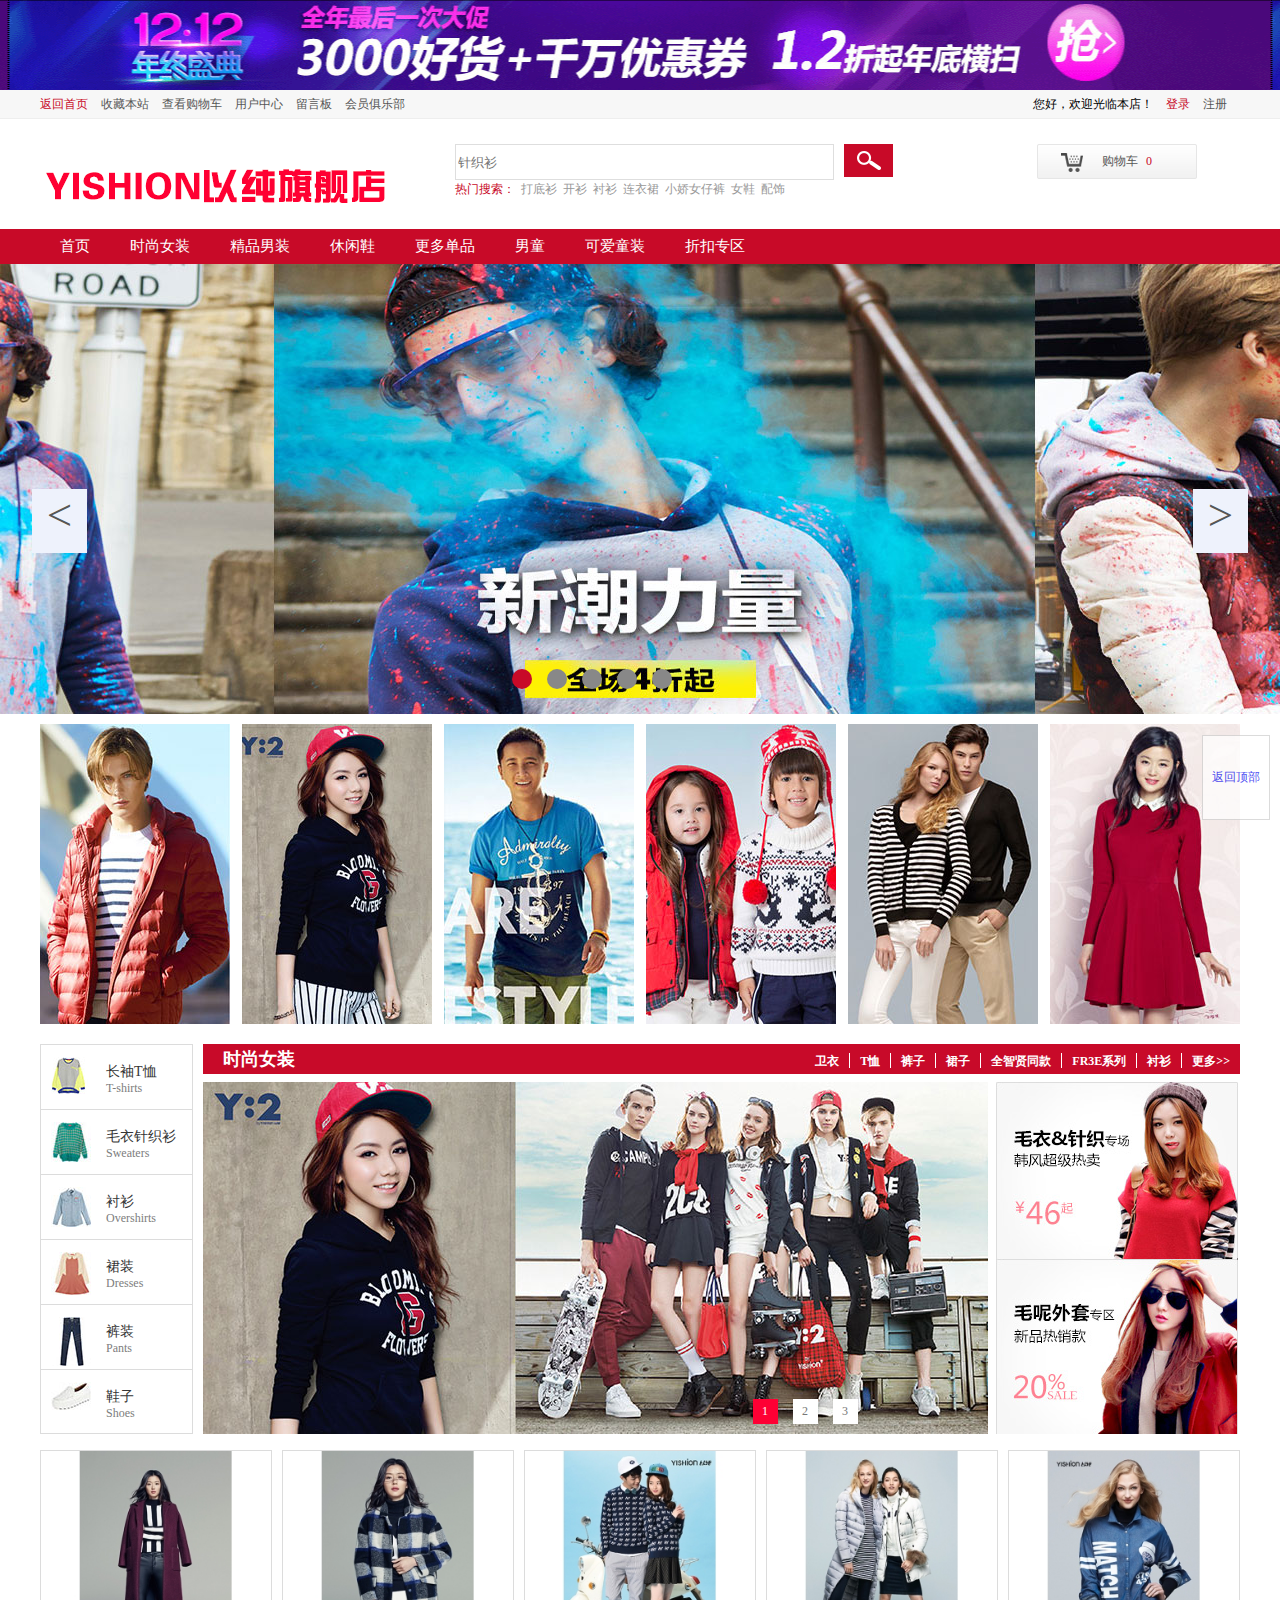
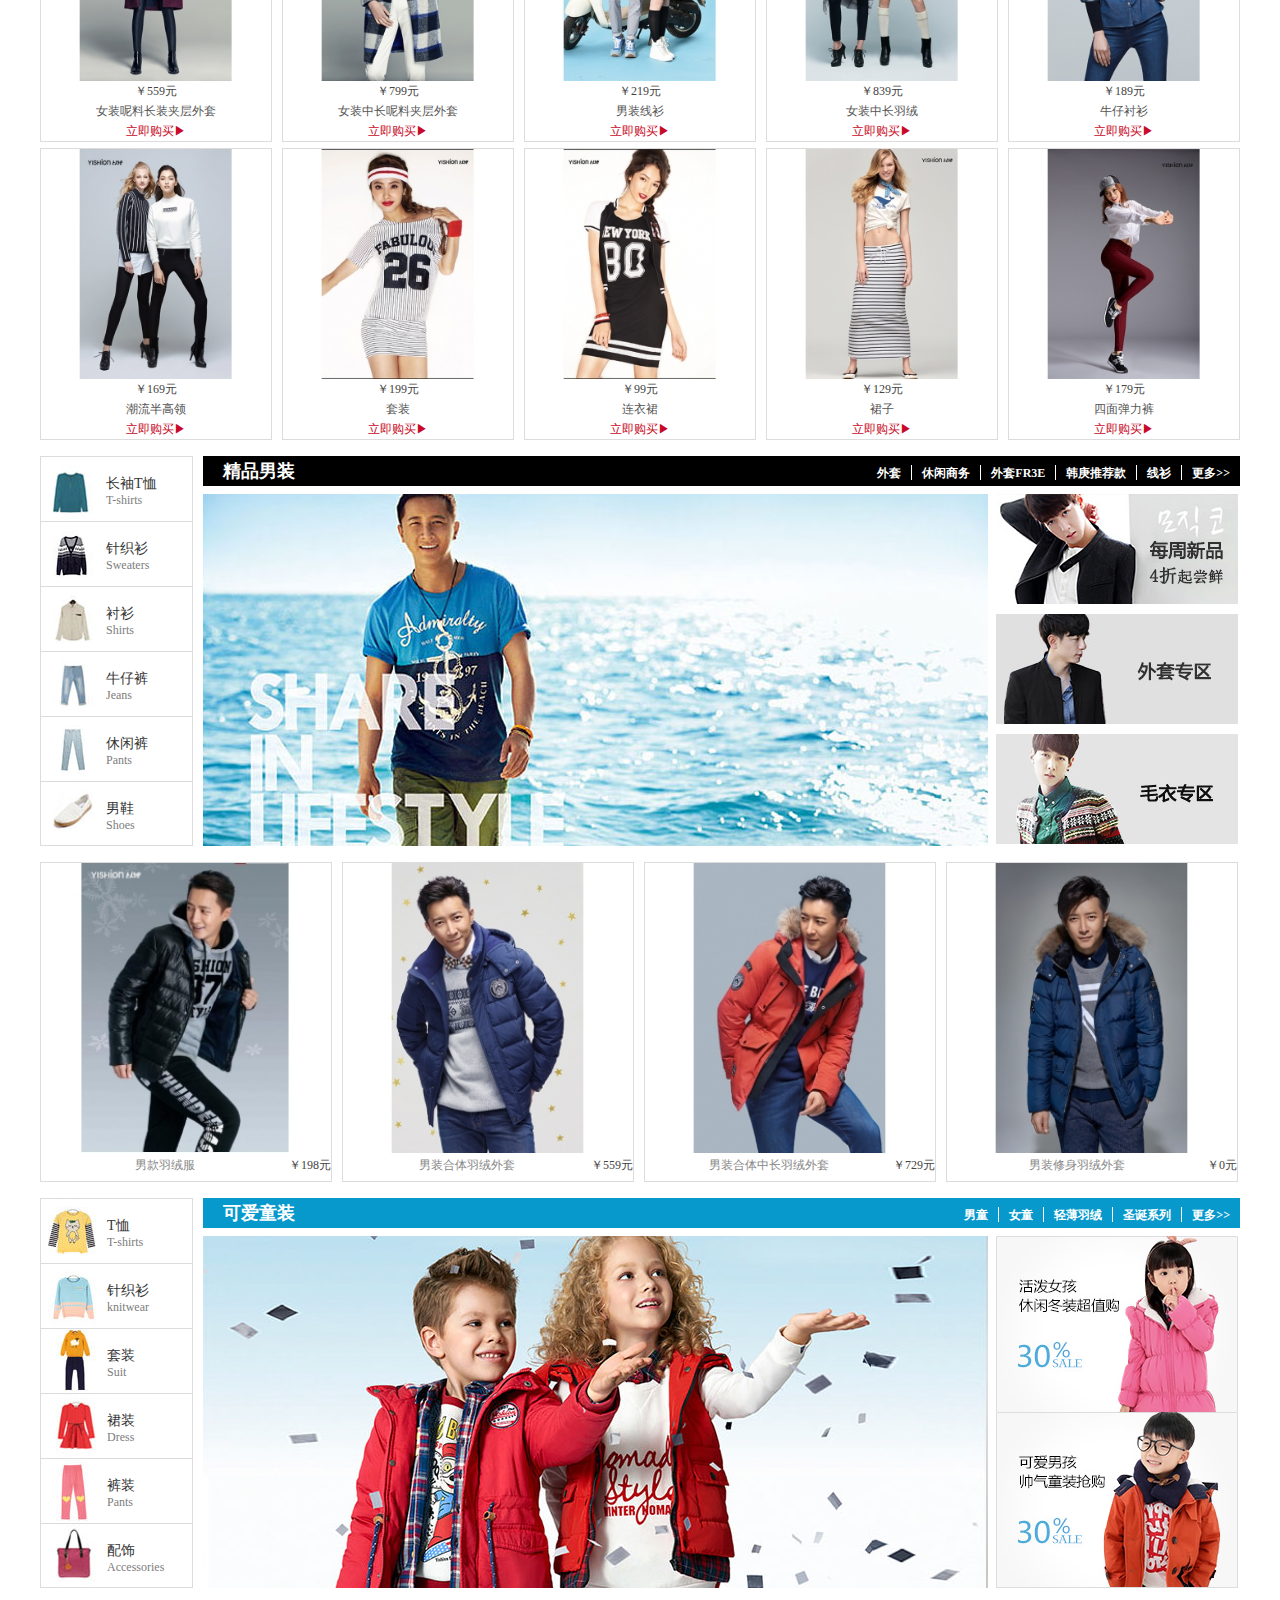
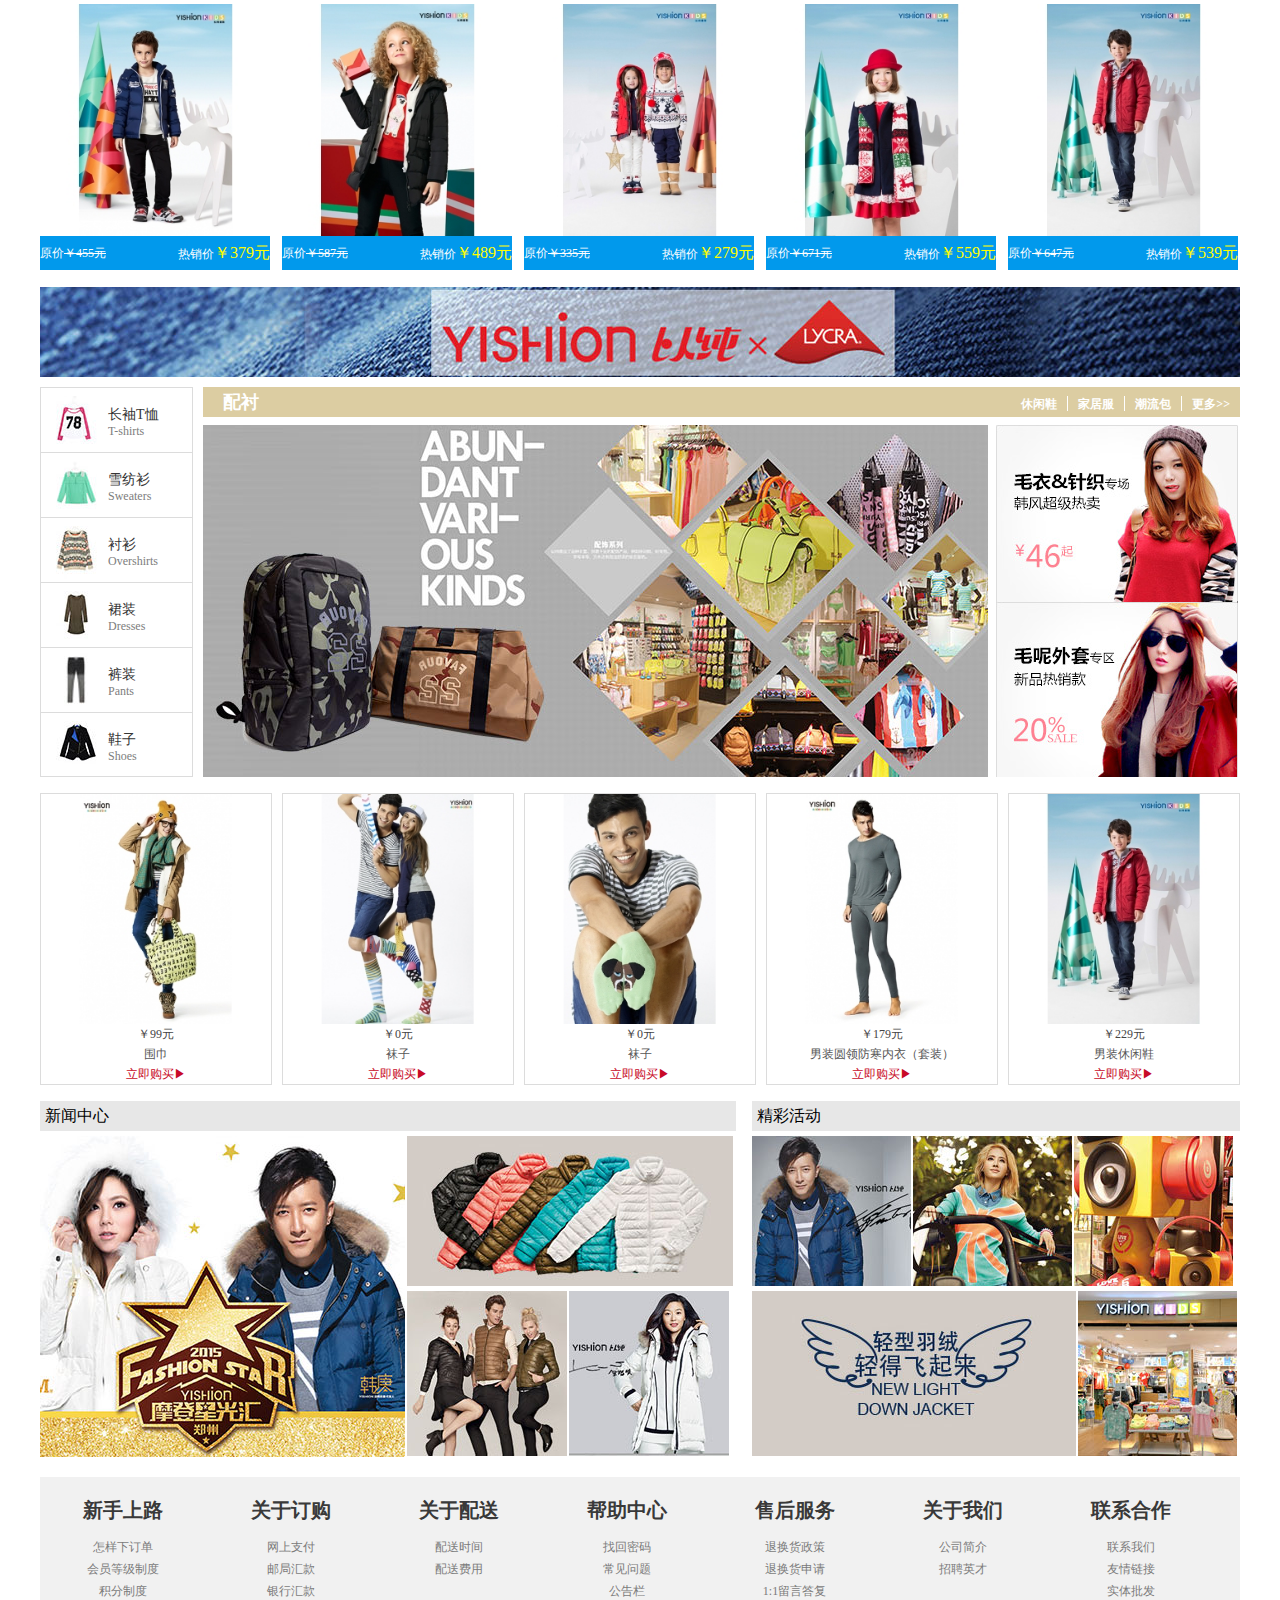
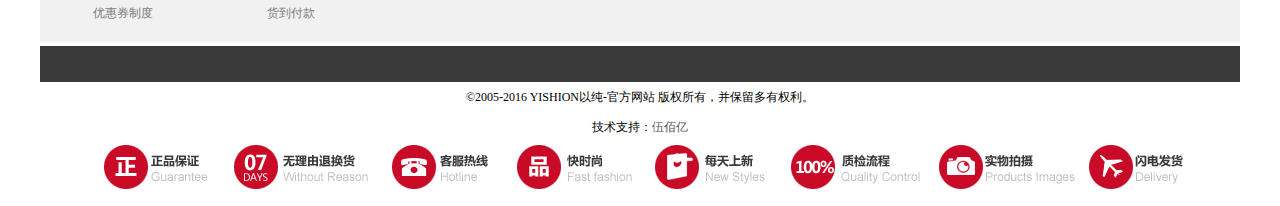
<file: yishion/index.html>
<!DOCTYPE html>
<html lang="en">
<head>
	<meta charset="UTF-8">
	<title>以纯首页</title>
	<link rel="stylesheet" href="css/index.css" />
	<link rel="stylesheet" href="css/reset.css" />
	<link rel="stylesheet" href="css/common.css" />
	<script src="jquery/jquery.js"></script>
	<script src="jquery/index.js"></script>
	<script src="js/jquery.cookie.js"></script>
		
</head>
<body>
	<!--top================================头部连接到首页==============-->
	<div class="top">
		<a href="#">
		</a>
	</div>
	<!-- nav-nav导航===============================top-nav导航============== -->
	<div class="top-nav_wrap">
		<div id="top-nav">
			<!-- ===============左侧====================== -->
			<div id="leftnav" class="left">
				<ul>
					<li><a href="#" class="red">返回首页</a></li>
					<li><a href="#">收藏本站</a></li>
					<!-- =======================购物车================================ -->
					<li><a href="html/cart.html">查看购物车</a></li>
					<li><a href="#">用户中心</a></li>
					<li><a href="#">留言板</a></li>
					<li><a href="#">会员俱乐部</a></li>
				</ul>
			</div>
			<!-- ====================右侧=========================================== -->
			<div id="rightnav" class="right">
				<ul>
					<li>您好，欢迎光临本店！</li>
					<!--================= 点击进入登录页面=login============================ -->
					<!-- <li><a href="html/login.html" class="red">登录</a></li> -->
					<!--==================点击进入注册界面=register.html===========================-->
					<!-- <li><a href="html/register.html">注册</a></li> -->
				</ul>
			</div>
		</div>
	</div>
	<!--=====================top-search搜索框========================================-->
	<div id="top-search">
		<div class="logoimg left">
			<a href="#"><img src="images/logo/logo.gif" alt="logo" /></a>
		</div>
	<!--================================搜索框 =============-->
		<div id="searchbox" class="left">
			<input type="text" class="w373 left" placeholder="针织衫" id="txt"/>
			<img src="images/top-search/search_btn1.png" alt="搜索" class="seek"/>
			<ul id="list-search">
				<li>
					<a href=""></a>
				</li>
			</ul>
			<ul>
				<li class="red">热门搜索：</li>
				<li><a href="#">打底衫</a></li>
				<li><a href="#">开衫</a></li>
				<li><a href="#">衬衫</a></li>
				<li><a href="#">连衣裙</a></li>
				<li><a href="#">小娇女仔裤</a></li>
				<li><a href="#">女鞋</a></li>
				<li><a href="#">配饰</a></li>
			</ul>
		</div>



		<!--=============== 购物车 ==============-->
		<div id="cartbox" class="left">
			<a href="html/cart.html" id="price-box">购物车<span class="red">0</span></a>
		</div>
	</div>


	
	<!--=========================================== 真正的导航nav============================ -->
	<div id="nav_wrap">
		<div id="nav">
			<ul id="nav-tab">
				<li>
					<a href="#">首页</a>
				</li>
				<li>
					<a href="#">时尚女装</a>
					<ul class="hot-data">
						<li><a href="#">卫衣</a></li>
						<li><a href="#">T恤</a></li>
						<li><a href="#">裤子</a></li>
						<li><a href="#">裙子</a></li>
						<li><a href="#">全智贤同款</a></li>
						<li><a href="#">外套</a></li>
						<li><a href="#">FR3E系列</a></li>
						<li><a href="#">衬衫</a></li>
						<li><a href="#">线衫</a></li>
						<li class="w30"><a href="#" class="p0">热门活动</a></li>
						<li><a href="#">夏装</a></li>
						<ul class="infor">
							<li><a href="#">热卖TOP榜单</a></li>
							<li><a href="#">秒杀专区</a></li>
							<li><a href="#">秋装新品上新</a></li>
						</ul>
						<h3><a href="#">抢购活动</a></h3>
						<h3><a href="index.html">进入时尚女装首页>></a></h3>
					</ul>
				</li>
				<li>
					<a href="#">精品男装</a>
					<ul class="hot-data w780">
						<li><a href="#">外套</a></li>
						<li><a href="#">裤子</a></li>
						<li><a href="#">衬衫</a></li>
						<li><a href="#">商务休闲</a></li>
						<li><a href="#">FR3E系列</a></li>
						<li><a href="#">韩庚推荐款</a></li>
						<li class="w30"><a href="#" class="p0">热门活动</a></li>
						<li><a href="#">夏装</a></li>
						<li><a href="#">线衫</a></li>
						<ul class="infor">
							<li><a href="#">热卖TOP榜单</a></li>
							<li><a href="#">秒杀专区</a></li>
							<li><a href="#">秋装新品上新</a></li>
						</ul>
						<h3><a href="#">抢购活动</a></h3>
						<h3><a href="index.html">进入精品男装首页>></a></h3>
					</ul>
				</li>
				<li>
					<a href="#">休闲鞋</a>
					<ul class="hot-data w780">
						<ul class="infor">
							<li><a href="#">热卖TOP榜单</a></li>
							<li><a href="#">秒杀专区</a></li>
							<li><a href="#">秋装新品上新</a></li>
						</ul>
						<h3><a href="#">抢购活动</a></h3>
						<h3><a href="index.html">进入精品男装首页>></a></h3>
					</ul>
				</li>
				<li>
					<a href="#">更多单品</a>
					<ul class="hot-data w780">
						<ul class="infor">
							<li><a href="#">热卖TOP榜单</a></li>
							<li><a href="#">秒杀专区</a></li>
							<li><a href="#">秋装新品上新</a></li>
						</ul>
						<h3><a href="#">抢购活动</a></h3>
						<h3><a href="index.html">进入更多单品首页>></a></h3>
					</ul>
				</li>
				<li>
					<a href="#">男童</a>
					<ul class="hot-data w780">
						<ul class="infor">
							<li><a href="#">热卖TOP榜单</a></li>
							<li><a href="#">秒杀专区</a></li>
							<li><a href="#">秋装新品上新</a></li>
						</ul>
						<h3><a href="#">抢购活动</a></h3>
						<h3><a href="index.html">进入男童首页>></a></h3>
					</ul>
				</li>
				<li>
					<a href="#">可爱童装</a>
					<ul class="hot-data w780">
						<li><a href="#">男童</a></li>
						<li><a href="#">女童</a></li>
						<li><a href="#">轻薄羽绒</a></li>
						<li><a href="#">圣诞系列</a></li>
						<li><a href="#">更多单品</a></li>
						<li><a href="#">可爱童鞋</a></li>
						<li class="w30"><a href="#" class="p0">热门活动</a></li>
						<ul class="infor">
							<li><a href="#">热卖TOP榜单</a></li>
							<li><a href="#">秒杀专区</a></li>
							<li><a href="#">秋装新品上新</a></li>
						</ul>
						<h3><a href="#">抢购活动</a></h3>
						<h3><a href="index.html">进入可爱童装首页>></a></h3>
					</ul>
						
				</li>
				<li>
					<a href="#">折扣专区</a>
				</li>
			</ul>
		</div>
	</div>
	<!-- ==========================轮播图banner=========================================== -->
	<div id="bannerbig">
		<ul id="banner-img">

		</ul>
		<div id="banner-nav">
			
		</div>
		<div id="pre" class="btnp">&lt;</div>
		<div id="next" class="btnp">&gt;</div>
	</div>
	<!-- =============================热销展品展示================================== -->
	<div id="productlist">
		<ul>
			<!-- <li><a href=""><img src="images/productlist/img1.jpg" alt="产品一" /></a></li>
			<li><a href=""><img src="images/productlist/img2.jpg" alt="产品二" /></a></li>
			<li><a href=""><img src="images/productlist/img3.jpg" alt="产品三" /></a></li>
			<li><a href=""><img src="images/productlist/img4.jpg" alt="产品四" /></a></li>
			<li><a href=""><img src="images/productlist/img5.jpg" alt="产品五" /></a></li>
			<li><a href=""><img src="images/productlist/img6.jpg" alt="产品六" /></a></li> -->
		</ul>
	</div>
	<!-- ========================女装专场ladylist ========================-->
	<div id="ladylist">
		<!--=================== 女士专场上半部分ladylist1 =========================-->
		<div id="ladylist1">
			<div class="ladylistleft left">
				<ul id="ladytab">
					<li><a href="html/list.html"><img src="images/ladylist/tshirts.png" class="left">长袖T恤<span>T-shirts</span></a></li>
					<li><a href="html/list.html"><img src="images/ladylist/sweats.jpg" class="left">毛衣针织衫<span>Sweaters</span></a></li>
					<li><a href="html/list.html"><img src="images/ladylist/overshirts.jpg" class="left">衬衫<span>Overshirts</span></a></li>
					<li><a href="html/list.html"><img src="images/ladylist/dresses.jpg" class="left">裙装<span>Dresses</span></a></li>
					<li><a href="html/list.html"><img src="images/ladylist/pants.jpg" class="left">裤装<span>Pants</span></a></li>
					<li><a  class="bb0" href="html/list.html"><img src="images/ladylist/shoes.jpg" class="left">鞋子<span>Shoes</span></a></li>
				</ul>
			</div>
			<div class="ladylistright right">
				<h3>
					<span>时尚女装</span>
					<ul class="right">
						<li><a href="html/list.html">卫衣</a></li>
						<li><a href="html/list.html">T恤</a></li>
						<li><a href="html/list.html">裤子</a></li>
						<li><a href="html/list.html">裙子</a></li>
						<li><a href="html/list.html">全智贤同款</a></li>
						<li><a href="html/list.html">FR3E系列</a></li>
						<li><a href="html/list.html">衬衫</a></li>
						<li class="br0"><a href="list.html">更多>></a></li>
					</ul>
				</h3>
				<!-- ===========================第二个轮播图ladyscroll============ -->
				<div class="lady-scroll left">
					<ul id="ladyscroll">
						
					</ul>
					<div id="lady-nav">
						
					</div>
				</div>
				<!-- ==========================不用json数据的图 ===================-->
				<div id="ladyrright" class="left">
					<ul>
						<!-- <li><a href="#"><img src="images/ladylist/rrimg1.jpg" /></a></li>
						<li><a href="#"><img src="images/ladylist/rrimg2.jpg" /></a></li> -->
					</ul>
				</div>
			</div>
		</div>
		<!--========================= 女士专场服装展示ladylist2=============== -->
		<div id="ladylist2">
			<ul>
				<!-- <li>
					<a href="">
						<img src="images/ladylist/ladyshow1.jpg" alt="">
					</a>
					<p>￥559元</p> -->
					<!-- ======详情详情详情详情============= -->
					<!-- <a href="">
						<p>女装呢料长装夹层外套</p>
						<p class="red">立即购买▶</p>
					</a>
				</li>
				<li><a href=""><img src="images/ladylist/ladyshow2.jpg" alt=""></a></li>
				<li><a href=""><img src="images/ladylist/ladyshow3.jpg" alt=""></a></li>
				<li><a href=""><img src="images/ladylist/ladyshow4.jpg" alt=""></a></li>
				<li><a href=""><img src="images/ladylist/ladyshow5.jpg" alt=""></a></li>
				<li><a href=""><img src="images/ladylist/ladyshow6.jpg" alt=""></a></li>
				<li><a href=""><img src="images/ladylist/ladyshow7.jpg" alt=""></a></li>
				<li><a href=""><img src="images/ladylist/ladyshow8.jpg" alt=""></a></li>
				<li><a href=""><img src="images/ladylist/ladyshow9.jpg" alt=""></a></li>
				<li><a href=""><img src="images/ladylist/ladyshow10.jpg" alt=""></a></li> -->
			</ul>
		</div>
	</div>
	<!-- ===========================男装专场manlist=========================== -->
	<div id="manlist">
		<!--=================== 男士专场上半部分manlist1 =========================-->
		<div id="manlist1">
			<div class="left manlistleft">
				<ul id="mantab">
					<li><a href="html/list.html"><img src="images/manlist/list1.jpg" >长袖T恤<span>T-shirts</span></a></li>
					<li><a href="html/list.html"><img src="images/manlist/list2.jpg" >针织衫<span>Sweaters</span></a></li>
					<li><a href="html/list.html"><img src="images/manlist/list3.jpg" >衬衫<span>Shirts</span></a></li>
					<li><a href="html/list.html"><img src="images/manlist/list4.jpg" >牛仔裤<span>Jeans</span></a></li>
					<li><a href="html/list.html"><img src="images/manlist/list5.jpg" >休闲裤<span>Pants</span></a></li>
					<li><a  class="bb0" href="html/list.html"><img src="images/manlist/list6.jpg" >男鞋<span>Shoes</span></a></li>
				</ul>
			</div>
			<div class="right manlistright">
				<h3>
					<span>精品男装</span>
					<ul class="right">
						<li><a href="html/list.html">外套</a></li>
						<li><a href="html/list.html">休闲商务</a></li>
						<li><a href="html/list.html">外套FR3E</a></li>
						<li><a href="html/list.html">韩庚推荐款</a></li>
						<li><a href="html/list.html">线衫</a></li>
						<li class="br0"><a href="html/list.html">更多>></a></li>
					</ul>
				</h3>
				<!-- ===========================只有一张图没有轮播图============ -->
				<div class="manimg left">
					<a href="#"><img src="images/manlist/img1.jpg" alt="" /></a>
				</div>
				<!-- ==========================要用json数据的图 ===================-->
				<div id="manrright" class="left">
					<ul>
					<!-- 	<li><a href="#"><img src="images/manlist/manrr1.jpg" /></a></li>
						<li><a href="#"><img src="images/manlist/manrr2.jpg" /></a></li>
						<li><a href="#"><img src="images/manlist/manrr3.jpg" /></a></li> -->
					</ul>
				</div>
			</div>
		</div>
		<!--========================= 男士专场服装展示manlist2=============== -->
		<div id="manlist2">
			<ul>
				<!-- <li>
					<a href="">
						<img src="images/manlist/manshow1.jpg" alt="">
					</a> -->
					<!-- ======详情详情详情详情============= -->
					<!-- <p>
						<a href="#">男款羽绒服</a>
						<span>￥198</span>
					</p>
				</li>
				<li><a href=""><img src="images/manlist/manshow2.jpg" alt=""></a></li>
				<li><a href=""><img src="images/manlist/manshow3.jpg" alt=""></a></li>
				<li><a href=""><img src="images/manlist/manshow4.jpg" alt=""></a></li> -->
			</ul>
		</div>
	</div>
	<!--============== 可爱童装childlist====================可爱童装====================================== -->
	<div id="childlist">
		<!--=================== 可爱童装上半部分childlist1 =========================-->
		<div id="childlist1">
			<div class="left childlistleft">
				<ul id="childtab">
					<li><a href="html/list.html"><img src="images/childlist/list1.jpg">T恤<span>T-shirts</span></a></li>
					<li><a href="html/list.html"><img src="images/childlist/list2.jpg">针织衫<span>knitwear</span></a></li>
					<li><a href="html/list.html"><img src="images/childlist/list3.jpg">套装<span>Suit</span></a></li>
					<li><a href="html/list.html"><img src="images/childlist/list4.jpg">裙装<span>Dress</span></a></li>
					<li><a href="html/list.html"><img src="images/childlist/list5.jpg">裤装<span>Pants</span></a></li>
					<li><a  class="bb0" href="html/list.html"><img src="images/childlist/list6.jpg">配饰<span>Accessories</span></a></li>
				</ul>
			</div>
			<div class="right childlistright">
				<h3>
					<span>可爱童装</span>
					<ul class="right">
						<li><a href="html/list.html">男童</a></li>
						<li><a href="html/list.html">女童</a></li>
						<li><a href="html/list.html">轻薄羽绒</a></li>
						<li><a href="html/list.html">圣诞系列</a></li>
						<li class="br0"><a href="html/list.html">更多>></a></li>
					</ul>
				</h3>
				<!-- ===========================只有一张图没有轮播图============ -->
				<div class="childimg left">
					<a href="#"><img src="images/childlist/child1.jpg" alt="" /></a>
				</div>
				<!-- ==========================用json数据的图 ===================-->
				<div id="childrright" class="left">
					<ul>
						<!-- <li><a href="#"><img src="images/childlist/childrr1.jpg" /></a></li>
						<li><a href="#"><img src="images/childlist/childrr2.jpg" /></a></li> -->
					</ul>
				</div>
			</div>
		</div>
		<!--========================= 童装专场服装展示childlist2=============== -->
		<div id="childlist2">
			<ul>
				<!-- <li>
					<a href="">
						<img src="images/childlist/childshow1.jpg" alt="">
					</a>
				
					<p>
						<span class="sl left">原价<em>￥455元</em></span>
						<span class="sr right">热销价<strong>￥198</strong></span>
					</p>
				</li>
				<li>
					<a href=""><img src="images/childlist/childshow2.jpg" alt=""></a>
					
					<p>
						<span class="sl left">原价<em>￥455元</em></span>
						<span class="sr right">热销价<strong>￥198</strong></span>
					</p>
				</li>
				<li>
					<a href=""><img src="images/childlist/childshow3.jpg" alt=""></a>
					
					<p>
						<span class="sl left">原价<em>￥455元</em></span>
						<span class="sr right">热销价<strong>￥198</strong></span>
					</p>
				</li>
				<li>
					<a href=""><img src="images/childlist/childshow4.jpg" alt=""></a>
				
					<p>
						<span class="sl left">原价<em>￥455元</em></span>
						<span class="sr right">热销价<strong>￥198</strong></span>
					</p>
				</li>
				<li>
					<a href=""><img src="images/childlist/childshow5.jpg" alt=""></a>
				
					<p>
						<span class="sl left">原价<em>￥455元</em></span>
						<span class="sr right">热销价<strong>￥198</strong></span>
					</p>
				</li> -->
			</ul>
		</div>
	</div>
<!-- =========================以纯标志分割童装专场和陪衬======== -->
	<div id="yishion">
	<!-- 	<a href="#"><img src="images/yishion.jpg" alt="以纯标志" /></a> -->
	</div>
<!--=================== 配衬secondary================================== -->
	<div id="secondary">
		<div id="secondary1">
		<!-- ====================================上半部分============================ -->
			<div class="secondaryleft left">
				<ul id="secondarytab">
					<li><a href="html/list.html"><img src="images/secondary/list1.jpg">长袖T恤<span>T-shirts</span></a></li>
					<li><a href="html/list.html"><img src="images/secondary/list2.jpg">雪纺衫<span>Sweaters</span></a></li>
					<li><a href="html/list.html"><img src="images/secondary/list3.jpg">衬衫<span>Overshirts</span></a></li>
					<li><a href="html/list.html"><img src="images/secondary/list4.jpg">裙装<span>Dresses</span></a></li>
					<li><a href="html/list.html"><img src="images/secondary/list5.jpg">裤装<span>Pants</span></a></li>
					<li><a  class="bb0" href="html/list.html"><img src="images/secondary/list6.jpg">鞋子<span>Shoes</span></a></li>
				</ul>
			</div>
			<div class="secondaryright right">
				<h3>
					<span>配衬</span>
					<ul class="right">
						<li><a href="html/list.html">休闲鞋</a></li>
						<li><a href="html/list.html">家居服</a></li>
						<li><a href="html/list.html">潮流包</a></li>
						<li class="br0"><a href="html/list.html">更多>></a></li>
					</ul>
				</h3>
				<!-- ===========================只有一张图没有轮播图============ -->
				<div class="secondaryimg left">
					<a href="#"><img src="images/secondary/showimg.jpg" alt="" /></a>
				</div>
				<!-- ==========================用json数据的图 ===================-->
				<div id="secondaryrright" class="left">
					<ul>
						<!-- <li><a href="#"><img src="images/ladylist/rrimg1.jpg" /></a></li>
						<li><a href="#"><img src="images/ladylist/rrimg2.jpg" /></a></li> -->
					</ul>
				</div>
			</div>
		</div>
		<!-- ============================第二部分======================== -->
		<div id="secondary2">
			<ul>
				<!-- <li>
					<a href="">
						<img src="images/secondary/show1.jpg" alt="">
					</a>
					<p>￥99元</p>
					
					<a href="">
						<p>围巾</p>
						<p class="red">立即购买▶</p>
					</a>
				</li>
				<li><a href=""><img src="images/secondary/show2.jpg" alt=""></a></li>
				<li><a href=""><img src="images/secondary/show3.jpg" alt=""></a></li>
				<li><a href=""><img src="images/secondary/show4.jpg" alt=""></a></li>
				<li><a href=""><img src="images/secondary/show5.jpg" alt=""></a></li> -->
			</ul>
		</div>	
	</div>
<!--===================新闻中心====================== -->
	<div id="news">
		<div id="newsleft" class="left">
			<h3>新闻中心</h3>
			<ul id="newslist1">
				<!-- <li><a href=""><img src="images/news/img1.jpg" /></a></li>
				<li><a href=""><img src="images/news/img2.jpg" /></a></li>
				<li><a href=""><img src="images/news/img3.jpg" /></a></li>
				<li><a href=""><img src="images/news/img4.jpg" /></a></li> -->
			</ul>
				
		</div>
		<div id="newsright" class="right">
			<h3>精彩活动</h3>
			<ul id="newslist">
				<!-- <li><a href=""><img src="images/news/newsr1.jpg" alt=""></a></li>
				<li><a href=""><img src="images/news/newsr2.jpg" alt=""></a></li>
				<li><a href=""><img src="images/news/newsr3.jpg" alt=""></a></li>
				<li><a href=""><img src="images/news/newsr4.jpg" alt=""></a></li>
				<li><a href=""><img src="images/news/newsr5.jpg" alt=""></a></li> -->
			</ul>
		</div>
	</div>
<!-- ===========================综合信息============================== -->
	<div id="information">
		<div>
			<h2>新手上路</h2>
			<ul>
			<li><a href="">怎样下订单</a></li>
			<li><a href="">会员等级制度</a></li>
			<li><a href="">积分制度</a></li>
			<li><a href="">优惠券制度</a></li>
		</ul>
		</div>
		<div>
			<h2>关于订购</h2>
			<ul>
			<li><a href="">网上支付</a></li>
			<li><a href="">邮局汇款</a></li>
			<li><a href="">银行汇款</a></li>
			<li><a href="">货到付款</a></li>
		</ul>
		</div>
		<div>
			<h2>关于配送</h2>
			<ul>
			<li><a href="">配送时间</a></li>
			<li><a href="">配送费用</a></li>
		</ul>
		</div>
		<div>
			<h2>帮助中心</h2>
			<ul>
			<li><a href="">找回密码</a></li>
			<li><a href="">常见问题</a></li>
			<li><a href="">公告栏</a></li>
		</ul>
		</div>
		<div>
			<h2>售后服务</h2>
			<ul>
			<li><a href="">退换货政策</a></li>
			<li><a href="">退换货申请</a></li>
			<li><a href="">1:1留言答复</a></li>
		</ul>
		</div>
		<div>
			<h2>关于我们</h2>
			<ul>
			<li><a href="">公司简介</a></li>
			<li><a href="">招聘英才</a></li>
		</ul>
		</div>
		<div>
			<h2>联系合作</h2>
			<ul>
			<li><a href="">联系我们</a></li>
			<li><a href="">友情链接</a></li>
			<li><a href="">实体批发</a></li>
		</ul>
		</div>
	</div>
	<!-- ===================================分割线黑色的=========================-->
	<div id="black">
		
	</div>
	<!-- ======================================copy底部========================== -->
	<div id="copy">
		<p>&copy;2005-2016 YISHION以纯-官方网站 版权所有，并保留多有权利。</p>
		<p>技术支持：<span>伍佰亿</span></p>
		<img src="images/copy/paidai.png" alt="" />
	</div>
	<!-- ========================返回顶部按钮================================-->
	<div id="returntop">
		<a href="#top">返回顶部</a>
	</div>
</body>
</html>
</file>
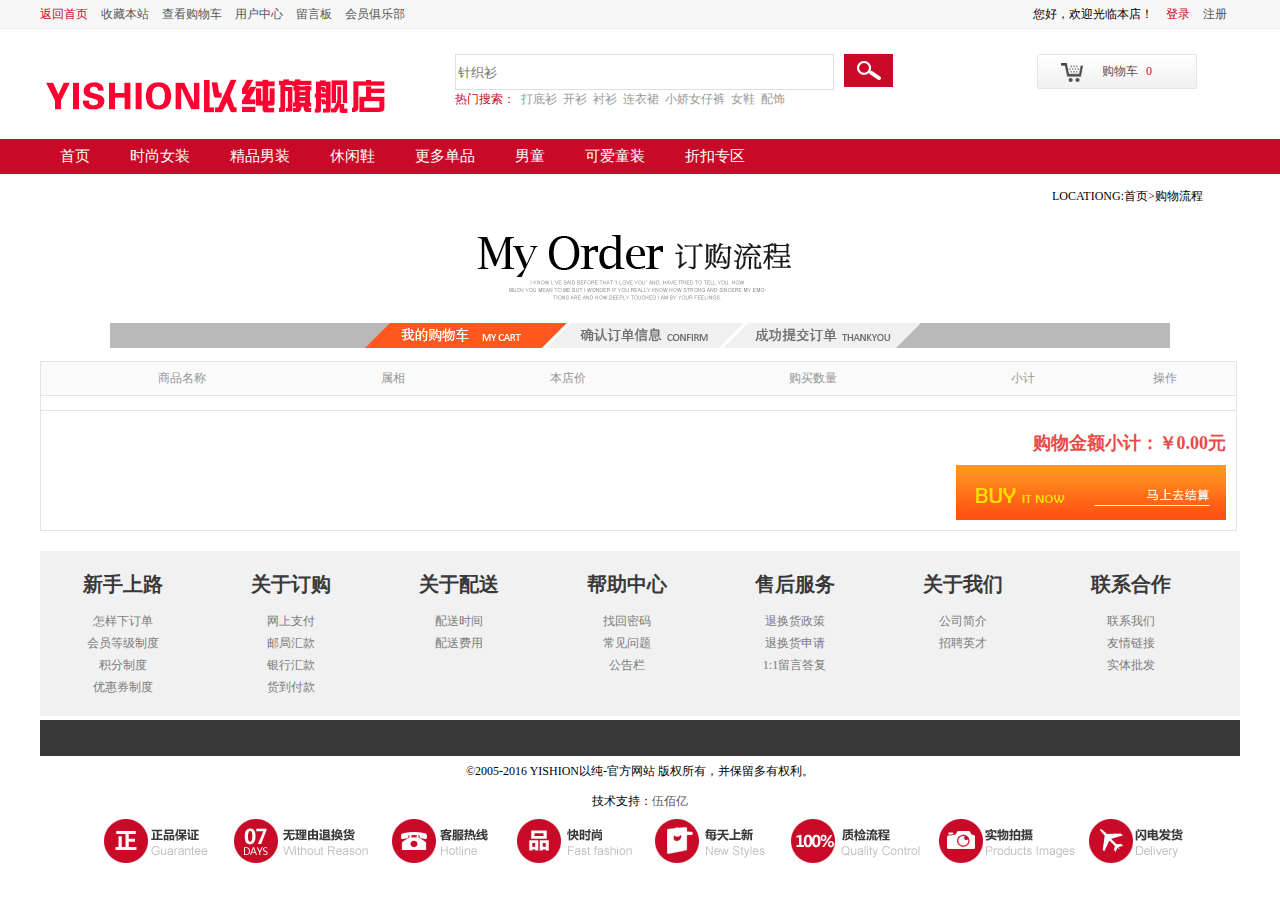
<file: yishion/html/cart.html>
<!DOCTYPE html>
<html lang="en">
<head>
	<meta charset="UTF-8">
	<title>购物车</title>
	<link rel="stylesheet" href="../css/index.css" />
	<link rel="stylesheet" href="../css/reset.css" />
	<link rel="stylesheet" href="../css/common.css" />
	<link rel="stylesheet" href="../css/detail.css" />
	<script src="../jquery/jquery.js"></script>
	<script src="../jquery/cart.js"></script>
	<script src="../js/jquery.cookie.js"></script>
</head>
<body>
	<!-- nav-nav导航===============================top-nav导航============== -->
	<div class="top-nav_wrap">
		<div id="top-nav">
			<!-- ===============左侧====================== -->
			<div id="leftnav" class="left">
				<ul>
					<li><a href="../index.html" class="red">返回首页</a></li>
					<li><a href="#">收藏本站</a></li>
					<!-- =======================购物车================================ -->
					<li><a href="#">查看购物车</a></li>
					<li><a href="#">用户中心</a></li>
					<li><a href="#">留言板</a></li>
					<li><a href="#">会员俱乐部</a></li>
				</ul>
			</div>
			<!-- ====================右侧=========================================== -->
			<div id="rightnav" class="right">
				<ul>
					<li>您好，欢迎光临本店！</li>
					<!--================= 点击进入登录页面=login============================ -->
					<!-- <li><a href="login.html" class="red">登录</a></li> -->
					<!--==================点击进入注册界面=register.html===========================-->
					<!-- <li><a href="register.html">注册</a></li> -->
				</ul>
			</div>
		</div>
	</div>
	<!--=====================top-search搜索框========================================-->
	<div id="top-search">
		<div class="logoimg left">
			<a href="#"><img src="../images/logo/logo.gif" alt="logo" /></a>
		</div>
		<!--================================搜索框 =============-->
		<div id="searchbox" class="left">
			<input type="text" class="w373 left" placeholder="针织衫" id="txt" />
			<img src="../images/top-search/search_btn1.png" alt="搜索" />
			<ul id="list-search">
				<li>
					<a href=""></a>
				</li>
			</ul>
			<ul>
				<li class="red">热门搜索：</li>
				<li><a href="#">打底衫</a></li>
				<li><a href="#">开衫</a></li>
				<li><a href="#">衬衫</a></li>
				<li><a href="#">连衣裙</a></li>
				<li><a href="#">小娇女仔裤</a></li>
				<li><a href="#">女鞋</a></li>
				<li><a href="#">配饰</a></li>
			</ul>
		</div>
		<!--=============== 购物车 ==============-->
		<div id="cartbox" class="left">
			<a href="cart.html" id="price-box">购物车<span class="red">0</span></a>
		</div>
	</div>
	<!--=========================================== 真正的导航nav============================ -->
	<div id="nav_wrap">
		<div id="nav">
			<ul id="nav-tab">
				<li>
					<a href="#">首页</a>
				</li>
				<li>
					<a href="#">时尚女装</a>
					<ul class="hot-data">
						<li><a href="#">卫衣</a></li>
						<li><a href="#">T恤</a></li>
						<li><a href="#">裤子</a></li>
						<li><a href="#">裙子</a></li>
						<li><a href="#">全智贤同款</a></li>
						<li><a href="#">外套</a></li>
						<li><a href="#">FR3E系列</a></li>
						<li><a href="#">衬衫</a></li>
						<li><a href="#">线衫</a></li>
						<li class="w30"><a href="#" class="p0">热门活动</a></li>
						<li><a href="#">夏装</a></li>
						<ul class="infor">
							<li><a href="#">热卖TOP榜单</a></li>
							<li><a href="#">秒杀专区</a></li>
							<li><a href="#">秋装新品上新</a></li>
						</ul>
						<h3><a href="#">抢购活动</a></h3>
						<h3><a href="../index.html">进入时尚女装首页>></a></h3>
					</ul>
				</li>
				<li>
					<a href="#">精品男装</a>
					<ul class="hot-data w780">
						<li><a href="#">外套</a></li>
						<li><a href="#">裤子</a></li>
						<li><a href="#">衬衫</a></li>
						<li><a href="#">商务休闲</a></li>
						<li><a href="#">FR3E系列</a></li>
						<li><a href="#">韩庚推荐款</a></li>
						<li class="w30"><a href="#" class="p0">热门活动</a></li>
						<li><a href="#">夏装</a></li>
						<li><a href="#">线衫</a></li>
						<ul class="infor">
							<li><a href="#">热卖TOP榜单</a></li>
							<li><a href="#">秒杀专区</a></li>
							<li><a href="#">秋装新品上新</a></li>
						</ul>
						<h3><a href="#">抢购活动</a></h3>
						<h3><a href="../index.html">进入精品男装首页>></a></h3>
					</ul>
				</li>
				<li>
					<a href="#">休闲鞋</a>
					<ul class="hot-data w780">
						<ul class="infor">
							<li><a href="#">热卖TOP榜单</a></li>
							<li><a href="#">秒杀专区</a></li>
							<li><a href="#">秋装新品上新</a></li>
						</ul>
						<h3><a href="#">抢购活动</a></h3>
						<h3><a href="../index.html">进入精品男装首页>></a></h3>
					</ul>
				</li>
				<li>
					<a href="#">更多单品</a>
					<ul class="hot-data w780">
						<ul class="infor">
							<li><a href="#">热卖TOP榜单</a></li>
							<li><a href="#">秒杀专区</a></li>
							<li><a href="#">秋装新品上新</a></li>
						</ul>
						<h3><a href="#">抢购活动</a></h3>
						<h3><a href="../index.html">进入更多单品首页>></a></h3>
					</ul>
				</li>
				<li>
					<a href="#">男童</a>
					<ul class="hot-data w780">
						<ul class="infor">
							<li><a href="#">热卖TOP榜单</a></li>
							<li><a href="#">秒杀专区</a></li>
							<li><a href="#">秋装新品上新</a></li>
						</ul>
						<h3><a href="#">抢购活动</a></h3>
						<h3><a href="../index.html">进入男童首页>></a></h3>
					</ul>
				</li>
				<li>
					<a href="#">可爱童装</a>
					<ul class="hot-data w780">
						<li><a href="#">男童</a></li>
						<li><a href="#">女童</a></li>
						<li><a href="#">轻薄羽绒</a></li>
						<li><a href="#">圣诞系列</a></li>
						<li><a href="#">更多单品</a></li>
						<li><a href="#">可爱童鞋</a></li>
						<li class="w30"><a href="#" class="p0">热门活动</a></li>
						<ul class="infor">
							<li><a href="#">热卖TOP榜单</a></li>
							<li><a href="#">秒杀专区</a></li>
							<li><a href="#">秋装新品上新</a></li>
						</ul>
						<h3><a href="#">抢购活动</a></h3>
						<h3><a href="../index.html">进入可爱童装首页>></a></h3>
					</ul>
						
				</li>
				<li>
					<a href="#">折扣专区</a>
				</li>
			</ul>
		</div>
	</div>











	<!-- =======================购物车部分================================================ -->
	<div id="shopping-cart">
		<p>LOCATIONG:首页>购物流程</p>
		<img class="cart-title" src="../images/cart/cart_title_01.gif" />
		<table>
			<thead>
				<tr>
					<th colspan="4">商品名称</th>
					<th>属相</th>
					<th>本店价</th>
					<th>购买数量</th>
					<th>小计</th>
					<th>操作</th>
				</tr>
			</thead>
			<tbody id="chanpin">
			<!--============ 拼字符串========== -->
				<!-- <tr>
					<td colspan="5"><img src="images/detail/cartimg.jpg" /><span>长袖线衣</span></td>
					<td>￥199.00元</td>
					<td>
						<a href="#" class="plus"></a>
						<em>1</em>
						<a href="#" class="cut"></a>
					</td>
					<td class="cred">￥199.00元</td>
					<td><a href="#">删除</a></td>
				</tr>-->	
			</tbody>
			<tfoot>
				<tr class="h15">
					<td colspan="9"></td>
				</tr>
				<tr class="count">
					<td colspan="9" class="btop">
						<h2>购物金额小计：￥<span id="total-price">0.00</span>元</h2>
						<img src="../images/cart/checkout.gif" class="settle-btn" />
					</td>
				</tr>
			</tfoot>		
		</table>
	</div>























	<!-- ===========================综合信息============================== -->
	<div id="information">
		<div>
			<h2>新手上路</h2>
			<ul>
			<li><a href="">怎样下订单</a></li>
			<li><a href="">会员等级制度</a></li>
			<li><a href="">积分制度</a></li>
			<li><a href="">优惠券制度</a></li>
		</ul>
		</div>
		<div>
			<h2>关于订购</h2>
			<ul>
			<li><a href="">网上支付</a></li>
			<li><a href="">邮局汇款</a></li>
			<li><a href="">银行汇款</a></li>
			<li><a href="">货到付款</a></li>
		</ul>
		</div>
		<div>
			<h2>关于配送</h2>
			<ul>
			<li><a href="">配送时间</a></li>
			<li><a href="">配送费用</a></li>
		</ul>
		</div>
		<div>
			<h2>帮助中心</h2>
			<ul>
			<li><a href="">找回密码</a></li>
			<li><a href="">常见问题</a></li>
			<li><a href="">公告栏</a></li>
		</ul>
		</div>
		<div>
			<h2>售后服务</h2>
			<ul>
			<li><a href="">退换货政策</a></li>
			<li><a href="">退换货申请</a></li>
			<li><a href="">1:1留言答复</a></li>
		</ul>
		</div>
		<div>
			<h2>关于我们</h2>
			<ul>
			<li><a href="">公司简介</a></li>
			<li><a href="">招聘英才</a></li>
		</ul>
		</div>
		<div>
			<h2>联系合作</h2>
			<ul>
			<li><a href="">联系我们</a></li>
			<li><a href="">友情链接</a></li>
			<li><a href="">实体批发</a></li>
		</ul>
		</div>
	</div>
	<!-- ===================================分割线黑色的=========================-->
	<div id="black">
		
	</div>
	<!-- ======================================copy底部========================== -->
	<div id="copy">
		<p>&copy;2005-2016 YISHION以纯-官方网站 版权所有，并保留多有权利。</p>
		<p>技术支持：<span>伍佰亿</span></p>
		<img src="../images/copy/paidai.png" alt="" />
	</div>



	<div id="settlebox">	
	</div>
	<div id="settle">
		<h3>结算<span>X</span></h3>	
		<p>请您选择结算方式</p>
		<p><input type="radio" name="rel"/><img src="../images/cart/zhifubao.jpg" /></p>
		<p><input type="radio" name="rel"/><img src="../images/cart/weixin.jpg" /></p>
		<p><input type="radio" name="rel"/><img src="../images/cart/zgyh.jpg" /></p>
		<p><input type="radio" name="rel"/><img src="../images/cart/zgjh.jpg" /></p>
		<p><input type="radio" name="rel"/><em>货到付款</em></p>
		<p class="product-user"><!-- 用户<span class="produser"></span> --></p>
		<p class="red3">结算金额为￥<span class="prodmoney"></span></p>
		<a href="##" class="w200">结算</a>
	</div>
















</body>
</html>
</file>
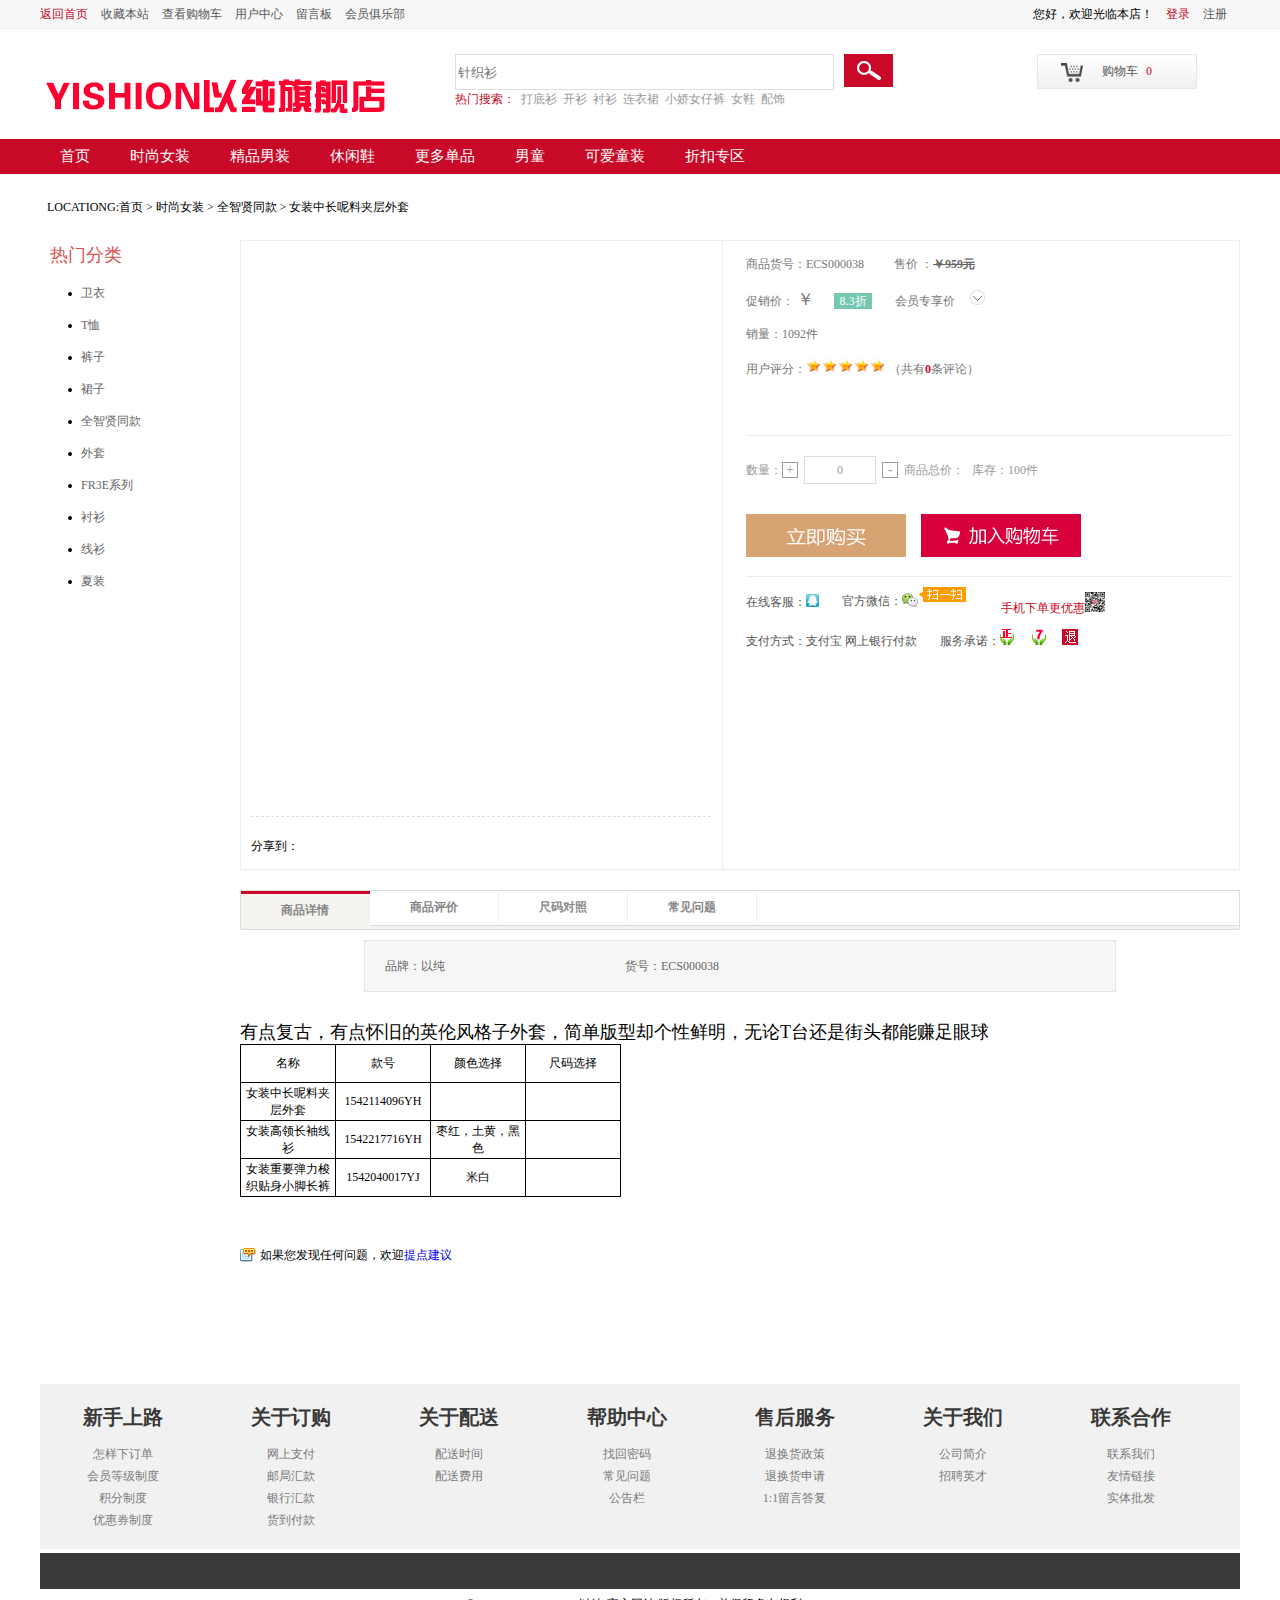
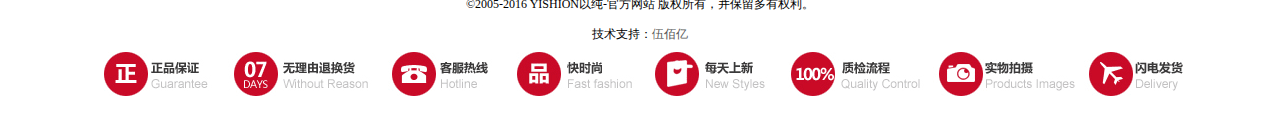
<file: yishion/html/detail.html>
<!DOCTYPE html>
<html lang="en">
<head>
	<meta charset="UTF-8">
	<title>详情页</title>
	<link rel="stylesheet" href="../css/index.css" />
	<link rel="stylesheet" href="../css/reset.css" />
	<link rel="stylesheet" href="../css/common.css" />
	<link rel="stylesheet" href="../css/detail.css" />
	<script src="../jquery/jquery.js"></script>
	<script src="../jquery/detail.js"></script>
	<script src="../jquery/cart.js"></script>
	<script src="../js/jquery.cookie.js"></script>
</head>
<body>
	<!-- nav-nav导航===============================top-nav导航============== -->
	<div class="top-nav_wrap">
		<div id="top-nav">
			<!-- ===============左侧====================== -->
			<div id="leftnav" class="left">
				<ul>
					<li><a href="../index.html" class="red">返回首页</a></li>
					<li><a href="#">收藏本站</a></li>
					<!-- =======================购物车================================ -->
					<li><a href="cart.html">查看购物车</a></li>
					<li><a href="#">用户中心</a></li>
					<li><a href="#">留言板</a></li>
					<li><a href="#">会员俱乐部</a></li>
				</ul>
			</div>
			<!-- ====================右侧=========================================== -->
			<div id="rightnav" class="right">
				<ul>
					<li>您好，欢迎光临本店！</li>
					<!--================= 点击进入登录页面=login============================ -->
					<!-- <li><a href="login.html" class="red">登录</a></li> -->
					<!--==================点击进入注册界面=register.html===========================-->
					<!-- <li><a href="register.html">注册</a></li> -->
				</ul>
			</div>
		</div>
	</div>
	<!--=====================top-search搜索框========================================-->
	<div id="top-search">
		<div class="logoimg left">
			<a href="#"><img src="../images/logo/logo.gif" alt="logo" /></a>
		</div>
	<!--================================搜索框 =============-->
		<div id="searchbox" class="left">
			<input type="text" class="w373 left" placeholder="针织衫" id="txt"/>
			<img src="../images/top-search/search_btn1.png" alt="搜索" />
			<ul id="list-search">
				<li>
					<a href=""></a>
				</li>
			</ul>
			<ul>
				<li class="red">热门搜索：</li>
				<li><a href="#">打底衫</a></li>
				<li><a href="#">开衫</a></li>
				<li><a href="#">衬衫</a></li>
				<li><a href="#">连衣裙</a></li>
				<li><a href="#">小娇女仔裤</a></li>
				<li><a href="#">女鞋</a></li>
				<li><a href="#">配饰</a></li>
			</ul>
		</div>
		<!--=============== 购物车 ==============-->
		<div id="cartbox" class="left">
			<a href="cart.html" id="price-box">购物车<span class="red">0</span></a>
		</div>
	</div>
	<!--=========================================== 真正的导航nav============================ -->
	<div id="nav_wrap">
		<div id="nav">
			<ul id="nav-tab">
				<li>
					<a href="#">首页</a>
				</li>
				<li>
					<a href="#">时尚女装</a>
					<ul class="hot-data">
						<li><a href="#">卫衣</a></li>
						<li><a href="#">T恤</a></li>
						<li><a href="#">裤子</a></li>
						<li><a href="#">裙子</a></li>
						<li><a href="#">全智贤同款</a></li>
						<li><a href="#">外套</a></li>
						<li><a href="#">FR3E系列</a></li>
						<li><a href="#">衬衫</a></li>
						<li><a href="#">线衫</a></li>
						<li class="w30"><a href="#" class="p0">热门活动</a></li>
						<li><a href="#">夏装</a></li>
						<ul class="infor">
							<li><a href="#">热卖TOP榜单</a></li>
							<li><a href="#">秒杀专区</a></li>
							<li><a href="#">秋装新品上新</a></li>
						</ul>
						<h3><a href="#">抢购活动</a></h3>
						<h3><a href="../index.html">进入时尚女装首页>></a></h3>
					</ul>
				</li>
				<li>
					<a href="#">精品男装</a>
					<ul class="hot-data w780">
						<li><a href="#">外套</a></li>
						<li><a href="#">裤子</a></li>
						<li><a href="#">衬衫</a></li>
						<li><a href="#">商务休闲</a></li>
						<li><a href="#">FR3E系列</a></li>
						<li><a href="#">韩庚推荐款</a></li>
						<li class="w30"><a href="#" class="p0">热门活动</a></li>
						<li><a href="#">夏装</a></li>
						<li><a href="#">线衫</a></li>
						<ul class="infor">
							<li><a href="#">热卖TOP榜单</a></li>
							<li><a href="#">秒杀专区</a></li>
							<li><a href="#">秋装新品上新</a></li>
						</ul>
						<h3><a href="#">抢购活动</a></h3>
						<h3><a href="../index.html">进入精品男装首页>></a></h3>
					</ul>
				</li>
				<li>
					<a href="#">休闲鞋</a>
					<ul class="hot-data w780">
						<ul class="infor">
							<li><a href="#">热卖TOP榜单</a></li>
							<li><a href="#">秒杀专区</a></li>
							<li><a href="#">秋装新品上新</a></li>
						</ul>
						<h3><a href="#">抢购活动</a></h3>
						<h3><a href="../index.html">进入精品男装首页>></a></h3>
					</ul>
				</li>
				<li>
					<a href="#">更多单品</a>
					<ul class="hot-data w780">
						<ul class="infor">
							<li><a href="#">热卖TOP榜单</a></li>
							<li><a href="#">秒杀专区</a></li>
							<li><a href="#">秋装新品上新</a></li>
						</ul>
						<h3><a href="#">抢购活动</a></h3>
						<h3><a href="../index.html">进入更多单品首页>></a></h3>
					</ul>
				</li>
				<li>
					<a href="#">男童</a>
					<ul class="hot-data w780">
						<ul class="infor">
							<li><a href="#">热卖TOP榜单</a></li>
							<li><a href="#">秒杀专区</a></li>
							<li><a href="#">秋装新品上新</a></li>
						</ul>
						<h3><a href="#">抢购活动</a></h3>
						<h3><a href="../index.html">进入男童首页>></a></h3>
					</ul>
				</li>
				<li>
					<a href="#">可爱童装</a>
					<ul class="hot-data w780">
						<li><a href="#">男童</a></li>
						<li><a href="#">女童</a></li>
						<li><a href="#">轻薄羽绒</a></li>
						<li><a href="#">圣诞系列</a></li>
						<li><a href="#">更多单品</a></li>
						<li><a href="#">可爱童鞋</a></li>
						<li class="w30"><a href="#" class="p0">热门活动</a></li>
						<ul class="infor">
							<li><a href="#">热卖TOP榜单</a></li>
							<li><a href="#">秒杀专区</a></li>
							<li><a href="#">秋装新品上新</a></li>
						</ul>
						<h3><a href="#">抢购活动</a></h3>
						<h3><a href="../index.html">进入可爱童装首页>></a></h3>
					</ul>
						
				</li>
				<li>
					<a href="#">折扣专区</a>
				</li>
			</ul>
		</div>
	</div>
	<!-- ==============================详情信息=====================================================================详情信息 -->
	<div id="detailbox">
		<p class="h66">LOCATIONG:<a href="../index.html">首页</a> > <a href="#">时尚女装</a> > <a href="#">全智贤同款</a> > 女装中长呢料夹层外套</p>
		<div id="detailbox-left" class="left">
			<h3>热门分类</h3>
			<ul>
				<li><a href="list.html">卫衣</a></li>
				<li><a href="list.html">T恤</a></li>
				<li><a href="list.html">裤子</a></li>
				<li><a href="list.html">裙子</a></li>
				<li><a href="list.html">全智贤同款</a></li>
				<li><a href="list.html">外套</a></li>
				<li><a href="list.html">FR3E系列</a></li>
				<li><a href="list.html">衬衫</a></li>
				<li><a href="list.html">线衫</a></li>
				<li><a href="list.html">夏装</a></li>
			</ul>
		</div>
		<div id="detailbox-right" class="right">
			<div id="detail">
				<div id="detail-left" class="left">
<!-- ========================放大镜效果=========================== -->
					<div id="glass">
						<div class="glass-main">
							<a href="#" id="bigimg"><!-- <img src="images/detail/glass2.jpg" /> --></a>
							<!--360度全景展示放大镜-->
							<div id="imgshow"></div>
						</div>
						<div id="glass-show">
							<!-- <img src="images/detail/glass2.jpg" /> -->
						</div>
					</div>
<!-- ============================放大镜结束========================= -->
					<div class="like-share">
						<div class="bdsharebuttonbox mt15"><a href="#" class="bds_more" data-cmd="more"></a><span>分享到：</span><a href="#" class="bds_qzone" data-cmd="qzone" title="分享到QQ空间"></a><a href="#" class="bds_tsina" data-cmd="tsina" title="分享到新浪微博"></a><a href="#" class="bds_tqq" data-cmd="tqq" title="分享到腾讯微博"></a><a href="#" class="bds_renren" data-cmd="renren" title="分享到人人网"></a><a href="#" class="bds_weixin" data-cmd="weixin" title="分享到微信"></a></div>
						<script>window._bd_share_config={"common":{"bdSnsKey":{},"bdText":"","bdMini":"2","bdMiniList":false,"bdPic":"","bdStyle":"0","bdSize":"16"},"share":{}};with(document)0[(getElementsByTagName('head')[0]||body).appendChild(createElement('script')).src='http://bdimg.share.baidu.com/static/api/js/share.js?v=89860593.js?cdnversion='+~(-new Date()/36e5)];</script>
					</div>
				</div>
				<div id="detail-right" class="right">
					<div class="news">
						<!-- <h4>女装中长呢料夹层外套</h4> -->
						<h1 class="tt1">商品货号：ECS000038<span>售价 ：<em>￥959元</em></span></h1>


						<h1 class="tt2">
							促销价：
							<span class="sell">￥<!-- <em>799</em> --></span>
							<i>8.3折</i>
							<a href="##" id="vipshow">
								会员专享价
								<img src="../images/detail/d.png">
								<div id="vip">
									<p>升级成为普通会员：您只需要成功交易一笔订单，就可以享受正价商品9.8折优惠</p>
									<p>升级成为黄金会员：您只需要消费500元，就可以享受正价商品9.5折优惠</p>
									<p>升级成为白金会员：您只需要消费2000元，就可以享受正价商品8.5折优惠</p>
									<p>升级成为钻石会员：您只需要消费5000元，就可以享受正价商品8折优惠</p>
								</div>
							</a>
						</h1>
						<h1>销量：1092件</p>
						<h1>用户评分：<span class="grade-stars"><img src="../images/detail/stars5.gif"></span> （共有<b class="count">0</b>条评论）</h1>
					</div>
					<!-- =============================================================================================购买或者加入购物车================================================================ -->

					<div id="purchase">
						<p>数量：<a href="##" class="add">+</a><em>0</em><a href="##" class="reduce">-</a><b>商品总价：</b> 库存：<i>100</i>件</p>
						<a href="#3" class="detail-buy" title="立即购买"></a>
						<a href="##" title="加入购物车" id="addcart"></a>
					</div>

					<!-- 购买或者加入购物车结束============================================================================================================================================= -->
					<div id="more">
						<a href=""><span>在线客服：</span><img src="../images/detail/qq.jpg"></a>
						<a href="" class="rr1"><span>官方微信：</span><img src="../images/detail/weixin.png"><img src="../images/detail/sys.gif" class="dingwei"></a>
						<a href="" class="red1"><span class="phone">手机下单更优惠<img src="../images/detail/code.jpg" class="code"><img src="../images/detail/client_code.jpg" class="phone1"></span> </a>

						<a href="#">支付方式：支付宝 网上银行付款</a>
						<a href="#">服务承诺：<img src="../images/detail/service.png"></a>
					</div>
				</div>
			</div>
			<!-- ==============================选项卡部分=================================== -->
			<div id="tab">
				<div id="tab1">
					<ul>
					<li class="cur">
						<a href="##">商品详情</a>
					</li>
					<li><a href="##">商品评价</a></li>
					<li><a href="##">尺码对照</a></li>
					<li><a href="##">常见问题</a></li>
					</ul>
				</div>
				<!-- ==========================商品详情=========================== -->
				<div id="choose">
					<div class="proinfo" id="box0">
						<p class="wit1"><span>品牌：以纯</span>货号：ECS000038</p>
						<h5>有点复古，有点怀旧的英伦风格子外套，简单版型却个性鲜明，无论T台还是街头都能赚足眼球</h5>
						<table>
							<tr>
								<th>名称</th>
								<th>款号</th>
								<th>颜色选择</th>
								<th>尺码选择</th>
							</tr>
							<tr>
								<td>女装中长呢料夹层外套</td>
								<td>1542114096YH</td>
								<td></td>
								<td></td>
							</tr>
							<tr>
								<td>女装高领长袖线衫</td>
								<td>1542217716YH</td>
								<td>枣红，土黄，黑色</td>
								<td></td>
							</tr>
							<tr>
								<td>女装重要弹力梭织贴身小脚长裤</td>
								<td>1542040017YJ</td>
								<td>米白</td>
								<td></td>
							</tr>
						</table>
						<h6>如果您发现任何问题，欢迎<a href="#">提点建议</a></h6>
					</div>
					<!--============ 商品评价=================== -->
					<div class="assessbox" id="box1">
						<div id="user-assess">
							<ul>
								<li class="q1">暂时还没有任何用户评论</li>
							</ul>
						</div>
						<p class="m15">共<em>0</em>条评论<a href="##" id="perpage">上一页</a><a href="##" id="nextpage">下一页</a></p>
						<div id="assess">
							<form>
								<p><span>用户名：</span>匿名用户</p>
								<p><span>E-mail：</span><input type="text" class="e-mail"/></p>
								<p class="grade">
									<span>评价等级：</span>
									<em><input type="radio" name="rel" checked="checked"/><img src="../images/detail/stars5.gif" /></em>
									<em><input type="radio" name="rel" /><img src="../images/detail/stars4.gif" /></em>
									<em><input type="radio" name="rel" /><img src="../images/detail/stars3.gif" /></em>
									<em><input type="radio" name="rel" /><img src="../images/detail/stars2.gif" /></em>
									<em><input type="radio" name="rel" /><img src="../images/detail/stars1.gif" /></em>
								</p>
								<p><span>评价内容：</span><textarea name="textarel"></textarea></p>
								<input type="button" id="btn-submit" />
							</form>
						</div>	
					</div>

					<!-- ============================尺码详情========================== -->
					<div class="size" id="box2">
						<table>
							<tr>
								<th>尺码</th>
								<th>衣长</th>
								<th>肩宽</th>
								<th>胸围</th>
								<th>袖长</th>
								<th>领款</th>
								<th>袖口围</th>
								<th>下摆围</th>
							</tr>
							<tr>
								<td>S</td>
								<td>65</td>
								<td>37</td>
								<td>106</td>
								<td>44</td>
								<td>24.5</td>
								<td>33</td>
								<td>98</td>
							</tr>
							<tr class="f7">
								<td>M</td>
								<td>66</td>
								<td>38</td>
								<td>110</td>
								<td>45</td>
								<td>25</td>
								<td>34</td>
								<td>102</td>
							</tr>
							<tr>
								<th>试穿人</th>
								<th colspan="2">身高cm/体重kg</th>
								<th>三围cm</th>
								<th>试穿尺码</td>
								<th colspan="3">试穿感受</th>
							</tr>
							<tr>
								<td>ELEN</td>
								<td colspan="2">165/48</td>
								<td>80/72/83</td>
								<td>M</td>
								<td  colspan="3">上身时尚有范，面料厚实保暖。</td>
							</tr>
						</table>
					</div>
					<!-- =========================常见问题=============================== -->
					<div class="faq" id="box3">
						<span>支付方式</span>
						<p>提供在线支付、网上银行、货到付款等多种支付方式，可满足您不同的支付需求。</p>
						<h3>1.在线支付</h3>
						<p>提供支付宝支付、网上银行两种在线支付方式，几乎涵盖所有大中型银行发行的银行卡，覆盖率达98%。选择在线支付，您的银行卡需要开通相应的网上银行业务。</p>
						<p><img src="../images/detail/zhifu_list.png"></p>
						<h3>2.货到付款</h3>
						<p>货到付款是配送员送货上门，客户收单验货后，直接将货款交给配送员的一种结算方式。</p>
						<h4>更多支付方式<a href="#">在线支付</a></h4>
						<span>退换货政策</span>
						<h4>更多售后服务问题请查看<a href="#">售后服务</a></h4>
					</div>
				</div>
				
				

			</div>



		</div>
		
	</div>












	<!-- ===========================综合信息============================== -->
	<div id="information">
		<div>
			<h2>新手上路</h2>
			<ul>
			<li><a href="">怎样下订单</a></li>
			<li><a href="">会员等级制度</a></li>
			<li><a href="">积分制度</a></li>
			<li><a href="">优惠券制度</a></li>
		</ul>
		</div>
		<div>
			<h2>关于订购</h2>
			<ul>
			<li><a href="">网上支付</a></li>
			<li><a href="">邮局汇款</a></li>
			<li><a href="">银行汇款</a></li>
			<li><a href="">货到付款</a></li>
		</ul>
		</div>
		<div>
			<h2>关于配送</h2>
			<ul>
			<li><a href="">配送时间</a></li>
			<li><a href="">配送费用</a></li>
		</ul>
		</div>
		<div>
			<h2>帮助中心</h2>
			<ul>
			<li><a href="">找回密码</a></li>
			<li><a href="">常见问题</a></li>
			<li><a href="">公告栏</a></li>
		</ul>
		</div>
		<div>
			<h2>售后服务</h2>
			<ul>
			<li><a href="">退换货政策</a></li>
			<li><a href="">退换货申请</a></li>
			<li><a href="">1:1留言答复</a></li>
		</ul>
		</div>
		<div>
			<h2>关于我们</h2>
			<ul>
			<li><a href="">公司简介</a></li>
			<li><a href="">招聘英才</a></li>
		</ul>
		</div>
		<div>
			<h2>联系合作</h2>
			<ul>
			<li><a href="">联系我们</a></li>
			<li><a href="">友情链接</a></li>
			<li><a href="">实体批发</a></li>
		</ul>
		</div>
	</div>
	<!-- ===================================分割线黑色的=========================-->
	<div id="black">
		
	</div>
	<!-- ======================================copy底部========================== -->
	<div id="copy">
		<p>&copy;2005-2016 YISHION以纯-官方网站 版权所有，并保留多有权利。</p>
		<p>技术支持：<span>伍佰亿</span></p>
		<img src="../images/copy/paidai.png" alt="" />
	</div>
</body>
</body>
</html>
</file>
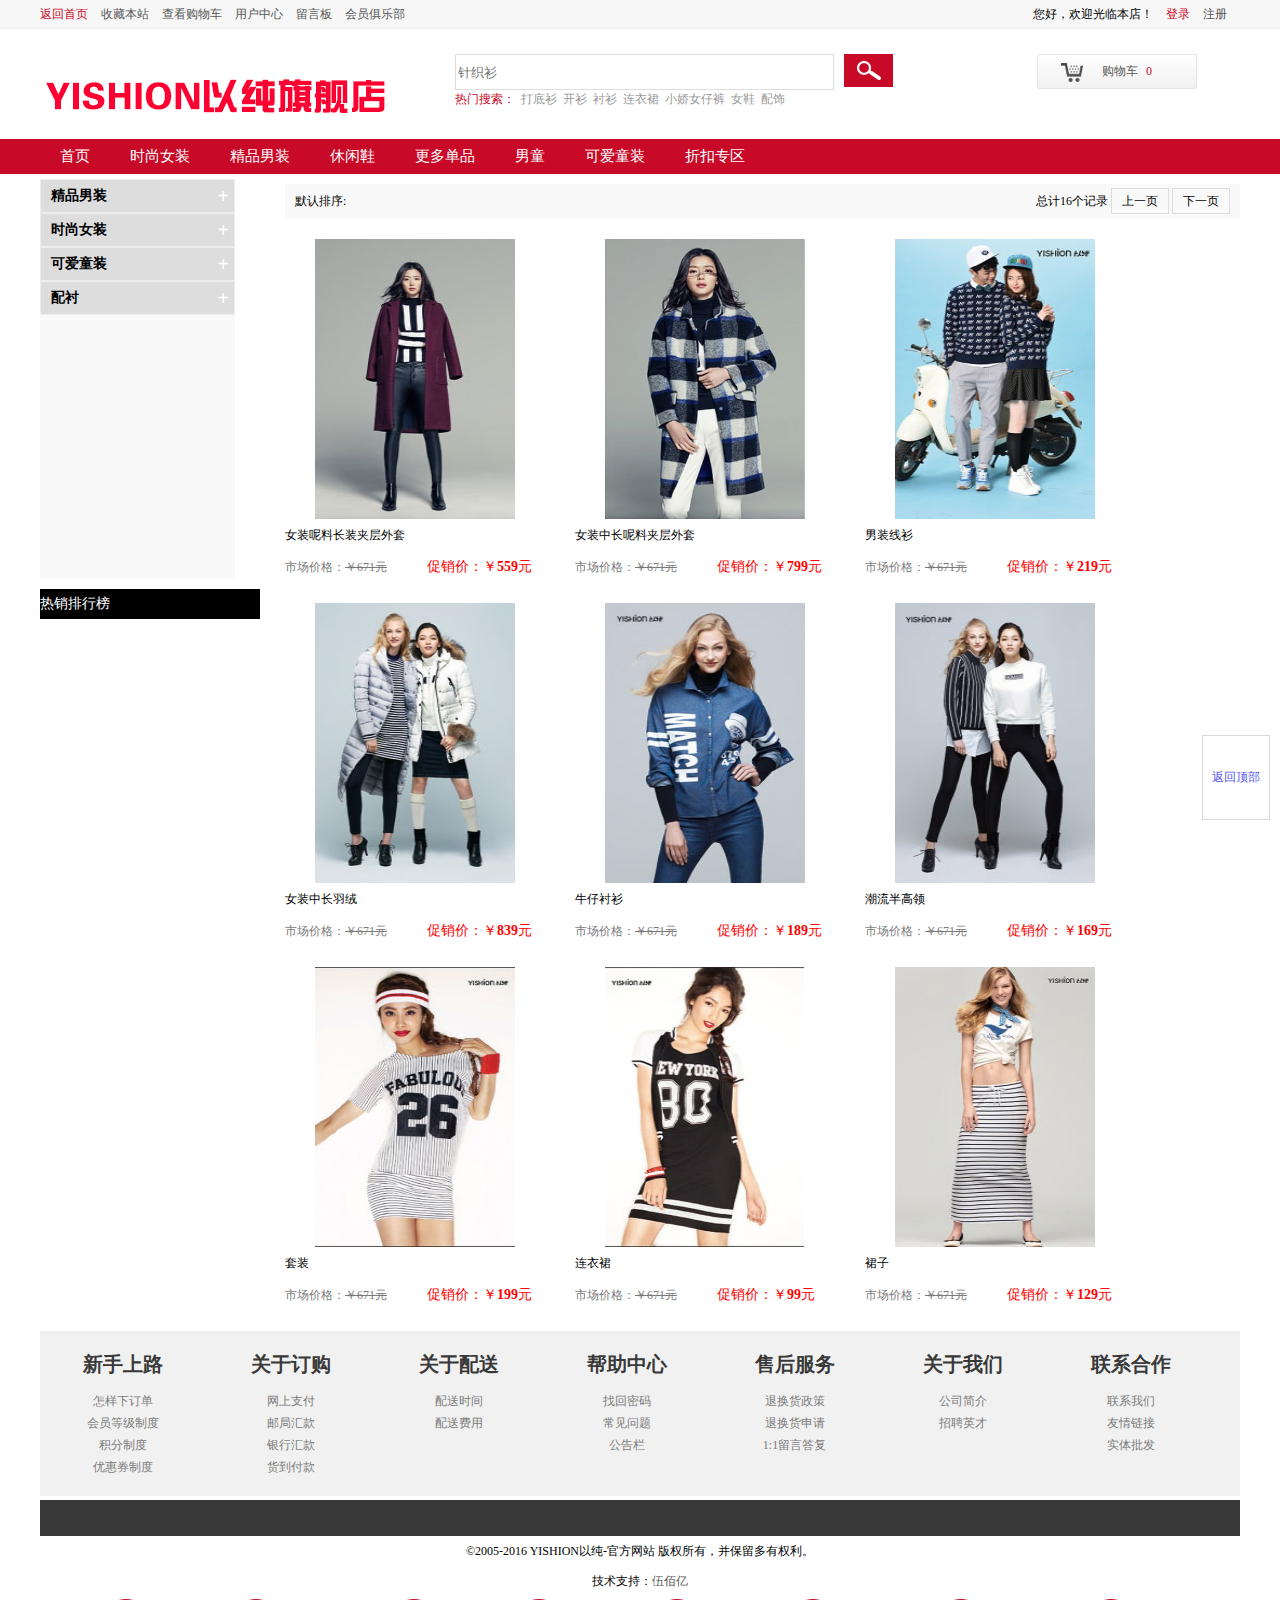
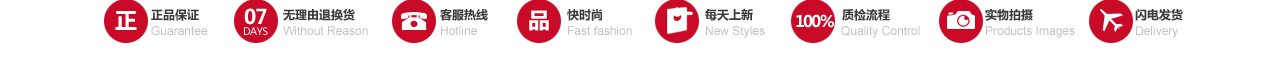
<file: yishion/html/list.html>
<!DOCTYPE html>
<html lang="en">
<head>
	<meta charset="UTF-8">
	<title>列表页</title>
	<link rel="stylesheet" href="../css/index.css" />
	<link rel="stylesheet" href="../css/reset.css" />
	<link rel="stylesheet" href="../css/common.css" />
	<link rel="stylesheet" href="../css/detail.css" />
	<script src="../jquery/jquery.js"></script>
	<script src="../jquery/cart.js"></script>
	<script src="../js/jquery.cookie.js"></script>
	<script src="../jquery/list.js"></script>
</head>
<body>
	<!-- nav-nav导航===============================top-nav导航============== -->
	<div class="top-nav_wrap">
		<div id="top-nav">
			<!-- ===============左侧====================== -->
			<div id="leftnav" class="left">
				<ul>
					<li><a href="../index.html" class="red">返回首页</a></li>
					<li><a href="#">收藏本站</a></li>
					<!-- =======================购物车================================ -->
					<li><a href="cart.html">查看购物车</a></li>
					<li><a href="#">用户中心</a></li>
					<li><a href="#">留言板</a></li>
					<li><a href="#">会员俱乐部</a></li>
				</ul>
			</div>
			<!-- ====================右侧=========================================== -->
			<div id="rightnav" class="right">
				<ul>
					<li>您好，欢迎光临本店！</li>
					<!--================= 点击进入登录页面=login============================ -->
					<!-- <li><a href="login.html" class="red">登录</a></li> -->
					<!--==================点击进入注册界面=register.html===========================-->
					<!-- <li><a href="register.html">注册</a></li> -->
				</ul>
			</div>
		</div>
	</div>
	<!--=====================top-search搜索框========================================-->
	<div id="top-search">
		<div class="logoimg left">
			<a href="#"><img src="../images/logo/logo.gif" alt="logo" /></a>
		</div>
	<!--================================搜索框 =============-->
		<div id="searchbox" class="left">
			<input type="text" class="w373 left" placeholder="针织衫" id="txt"/>
			<img src="../images/top-search/search_btn1.png" alt="搜索" />
			<ul id="list-search">
				<li>
					<a href=""></a>
				</li>
			</ul>
			<ul>
				<li class="red">热门搜索：</li>
				<li><a href="#">打底衫</a></li>
				<li><a href="#">开衫</a></li>
				<li><a href="#">衬衫</a></li>
				<li><a href="#">连衣裙</a></li>
				<li><a href="#">小娇女仔裤</a></li>
				<li><a href="#">女鞋</a></li>
				<li><a href="#">配饰</a></li>
			</ul>
		</div>
		<!--=============== 购物车 ==============-->
		<div id="cartbox" class="left">
			<a href="cart.html" id="price-box">购物车<span class="red">0</span></a>
		</div>
	</div>
	<!--=========================================== 真正的导航nav============================ -->
	<div id="nav_wrap">
		<div id="nav">
			<ul id="nav-tab">
				<li>
					<a href="#">首页</a>
				</li>
				<li>
					<a href="#">时尚女装</a>
					<ul class="hot-data">
						<li><a href="#">卫衣</a></li>
						<li><a href="#">T恤</a></li>
						<li><a href="#">裤子</a></li>
						<li><a href="#">裙子</a></li>
						<li><a href="#">全智贤同款</a></li>
						<li><a href="#">外套</a></li>
						<li><a href="#">FR3E系列</a></li>
						<li><a href="#">衬衫</a></li>
						<li><a href="#">线衫</a></li>
						<li class="w30"><a href="#" class="p0">热门活动</a></li>
						<li><a href="#">夏装</a></li>
						<ul class="infor">
							<li><a href="#">热卖TOP榜单</a></li>
							<li><a href="#">秒杀专区</a></li>
							<li><a href="#">秋装新品上新</a></li>
						</ul>
						<h3><a href="#">抢购活动</a></h3>
						<h3><a href="../index.html">进入时尚女装首页>></a></h3>
					</ul>
				</li>
				<li>
					<a href="#">精品男装</a>
					<ul class="hot-data w780">
						<li><a href="#">外套</a></li>
						<li><a href="#">裤子</a></li>
						<li><a href="#">衬衫</a></li>
						<li><a href="#">商务休闲</a></li>
						<li><a href="#">FR3E系列</a></li>
						<li><a href="#">韩庚推荐款</a></li>
						<li class="w30"><a href="#" class="p0">热门活动</a></li>
						<li><a href="#">夏装</a></li>
						<li><a href="#">线衫</a></li>
						<ul class="infor">
							<li><a href="#">热卖TOP榜单</a></li>
							<li><a href="#">秒杀专区</a></li>
							<li><a href="#">秋装新品上新</a></li>
						</ul>
						<h3><a href="#">抢购活动</a></h3>
						<h3><a href="../index.html">进入精品男装首页>></a></h3>
					</ul>
				</li>
				<li>
					<a href="#">休闲鞋</a>
					<ul class="hot-data w780">
						<ul class="infor">
							<li><a href="#">热卖TOP榜单</a></li>
							<li><a href="#">秒杀专区</a></li>
							<li><a href="#">秋装新品上新</a></li>
						</ul>
						<h3><a href="#">抢购活动</a></h3>
						<h3><a href="../index.html">进入精品男装首页>></a></h3>
					</ul>
				</li>
				<li>
					<a href="#">更多单品</a>
					<ul class="hot-data w780">
						<ul class="infor">
							<li><a href="#">热卖TOP榜单</a></li>
							<li><a href="#">秒杀专区</a></li>
							<li><a href="#">秋装新品上新</a></li>
						</ul>
						<h3><a href="#">抢购活动</a></h3>
						<h3><a href="../index.html">进入更多单品首页>></a></h3>
					</ul>
				</li>
				<li>
					<a href="#">男童</a>
					<ul class="hot-data w780">
						<ul class="infor">
							<li><a href="#">热卖TOP榜单</a></li>
							<li><a href="#">秒杀专区</a></li>
							<li><a href="#">秋装新品上新</a></li>
						</ul>
						<h3><a href="#">抢购活动</a></h3>
						<h3><a href="../index.html">进入男童首页>></a></h3>
					</ul>
				</li>
				<li>
					<a href="#">可爱童装</a>
					<ul class="hot-data w780">
						<li><a href="#">男童</a></li>
						<li><a href="#">女童</a></li>
						<li><a href="#">轻薄羽绒</a></li>
						<li><a href="#">圣诞系列</a></li>
						<li><a href="#">更多单品</a></li>
						<li><a href="#">可爱童鞋</a></li>
						<li class="w30"><a href="#" class="p0">热门活动</a></li>
						<ul class="infor">
							<li><a href="#">热卖TOP榜单</a></li>
							<li><a href="#">秒杀专区</a></li>
							<li><a href="#">秋装新品上新</a></li>
						</ul>
						<h3><a href="#">抢购活动</a></h3>
						<h3><a href="../index.html">进入可爱童装首页>></a></h3>
					</ul>
						
				</li>
				<li>
					<a href="#">折扣专区</a>
				</li>
			</ul>
		</div>
	</div>
	<!-- ==================================================================================================================================================================================列表的真正部分========================================================================================================================================= -->
	<div id="list-box">
		<div id="list-left" class="left">
			<ul class="tab11">
				<li>
					<a hrer="#">精品男装<span>+</span></a>
					<ul>
						<li><a hrer="#">外套</a></li>
						<li><a hrer="#">裤子</a></li>
						<li><a hrer="#">衬衫</a></li>
						<li><a hrer="#">休闲商务</a></li>
						<li><a hrer="#">外套FR3E</a></li>
						<li><a hrer="#">韩庚推荐款</a></li>
						<li><a hrer="#">线衫</a></li>
						<li><a hrer="#">夏装</a></li>
					</ul>
				</li>
				<li>
					<a hrer="#">时尚女装<span>+</span></a>
					<ul>
						<li><a hrer="#">卫衣</a></li>
						<li><a hrer="#">T恤</a></li>
						<li><a hrer="#">裤子</a></li>
						<li><a hrer="#">裙子</a></li>
						<li><a hrer="#">全智贤同款</a></li>
						<li><a hrer="#">外套</a></li>
						<li><a hrer="#">FR3E系列</a></li>
						<li><a hrer="#">夏装</a></li>
					</ul>
				</li>
				<li>
					<a hrer="#">可爱童装<span>+</span></a>
					<ul>
						<li><a hrer="#">男童</a></li>
						<li><a hrer="#">女童</a></li>
						<li><a hrer="#">轻薄羽绒</a></li>
						<li><a hrer="#">圣诞系列</a></li>
						<li><a hrer="#">更多单品</a></li>
					</ul>
				</li>
				<li>
					<a hrer="#">配衬<span>+</span></a>
					<ul>
						<li><a hrer="#">休闲鞋</a></li>
						<li><a hrer="#">家居服</a></li>
						<li><a hrer="#">潮流包</a></li>
						<li><a hrer="#">其他</a></li>
					</ul>
				</li>
			</ul>
			<p>热销排行榜</p>
		</div>
		<div id="list-right" class="right">
			<h2>
				默认排序:
				<p>
					<span>总计<em>16</em>个记录</span>
					<a href="##" class="per-page">上一页</a>
					<a href="##" class="next-page">下一页</a>
				</p>
			</h2>
			<ul id="prodlist">
				<!-- <li><a href="##"><img src="images/ladylist/ladyshow1.jpg"><p>女装呢料长装夹层外套</p></a><span>市场价格：<i>￥671元</i><em>促销价：￥<b>559</b>元</em></span></li>
				<li><a href="##"><img src="images/ladylist/ladyshow1.jpg"><p>女装呢料长装夹层外套</p></a><span>市场价格：￥671元<em>促销价：￥<b>559</b>元</em></span></li>
				<li><a href="##"><img src="images/ladylist/ladyshow1.jpg"><p>女装呢料长装夹层外套</p></a><span>市场价格：￥671元<em>促销价：￥<b>559</b>元</em></span></li>
				<li><a href="##"><img src="images/ladylist/ladyshow1.jpg"><p>女装呢料长装夹层外套</p></a><span>市场价格：￥671元<em>促销价：￥<b>559</b>元</em></span></li> -->
			</ul>
		</div>
	</div>














<!-- ==================================================================================================================================================================================列表的部分结束========================================================================================================================================= -->

	<!-- ===========================综合信息============================== -->
	<div id="information">
		<div>
			<h2>新手上路</h2>
			<ul>
			<li><a href="">怎样下订单</a></li>
			<li><a href="">会员等级制度</a></li>
			<li><a href="">积分制度</a></li>
			<li><a href="">优惠券制度</a></li>
		</ul>
		</div>
		<div>
			<h2>关于订购</h2>
			<ul>
			<li><a href="">网上支付</a></li>
			<li><a href="">邮局汇款</a></li>
			<li><a href="">银行汇款</a></li>
			<li><a href="">货到付款</a></li>
		</ul>
		</div>
		<div>
			<h2>关于配送</h2>
			<ul>
			<li><a href="">配送时间</a></li>
			<li><a href="">配送费用</a></li>
		</ul>
		</div>
		<div>
			<h2>帮助中心</h2>
			<ul>
			<li><a href="">找回密码</a></li>
			<li><a href="">常见问题</a></li>
			<li><a href="">公告栏</a></li>
		</ul>
		</div>
		<div>
			<h2>售后服务</h2>
			<ul>
			<li><a href="">退换货政策</a></li>
			<li><a href="">退换货申请</a></li>
			<li><a href="">1:1留言答复</a></li>
		</ul>
		</div>
		<div>
			<h2>关于我们</h2>
			<ul>
			<li><a href="">公司简介</a></li>
			<li><a href="">招聘英才</a></li>
		</ul>
		</div>
		<div>
			<h2>联系合作</h2>
			<ul>
			<li><a href="">联系我们</a></li>
			<li><a href="">友情链接</a></li>
			<li><a href="">实体批发</a></li>
		</ul>
		</div>
	</div>
	<!-- ===================================分割线黑色的=========================-->
	<div id="black">
		
	</div>
	<!-- ======================================copy底部========================== -->
	<div id="copy">
		<p>&copy;2005-2016 YISHION以纯-官方网站 版权所有，并保留多有权利。</p>
		<p>技术支持：<span>伍佰亿</span></p>
		<img src="../images/copy/paidai.png" alt="" />
	</div>
	<!-- ========================返回顶部按钮================================-->
	<div id="returntop">
		<a href="#top">返回顶部</a>
	</div>

	
</body>
</html>
</file>
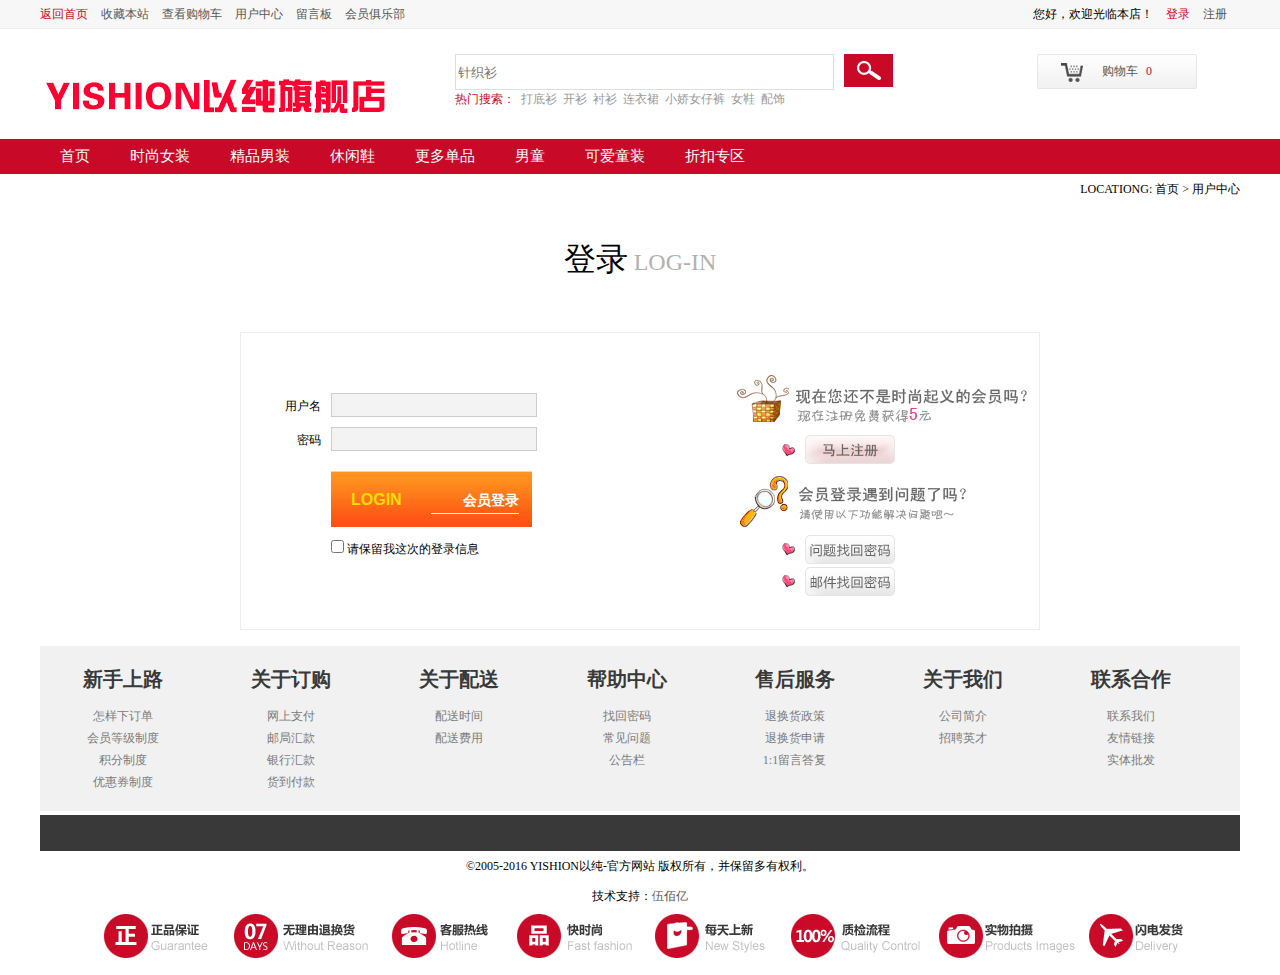
<file: yishion/html/login.html>
<!DOCTYPE html>
<html lang="en">
<head>
	<meta charset="UTF-8">
	<title>登录界面</title>
	<link rel="stylesheet" href="../css/index.css" />
	<link rel="stylesheet" href="../css/reset.css" />
	<link rel="stylesheet" href="../css/common.css" />
	<link rel="stylesheet" href="../css/detail.css" />
	<script src="../jquery/jquery.js"></script>
	<script src="../jquery/login.js"></script>
	<script src="../js/jquery.cookie.js"></script>
	<script src="../jquery/cart.js"></script>
</head>
<body>
	<!-- nav-nav导航===============================top-nav导航============== -->
	<div class="top-nav_wrap">
		<div id="top-nav">
			<!-- ===============左侧====================== -->
			<div id="leftnav" class="left">
				<ul>
					<li><a href="../index.html" class="red">返回首页</a></li>
					<li><a href="#">收藏本站</a></li>
					<!-- =======================购物车================================ -->
					<li><a href="cart.html">查看购物车</a></li>
					<li><a href="#">用户中心</a></li>
					<li><a href="#">留言板</a></li>
					<li><a href="#">会员俱乐部</a></li>
				</ul>
			</div>
			<!-- ====================右侧=========================================== -->
			<div id="rightnav" class="right">
				<ul>
					<li>您好，欢迎光临本店！</li>
					<!--================= 点击进入登录页面=login============================ -->
					<!-- <li><a href="#" class="red">登录</a></li> -->
					<!--==================点击进入注册界面=register.html===========================-->
					<!-- <li><a href="register.html">注册</a></li> -->
				</ul>
			</div>
		</div>
	</div>
	<!--=====================top-search搜索框========================================-->
	<div id="top-search">
		<div class="logoimg left">
			<a href="#"><img src="../images/logo/logo.gif" alt="logo" /></a>
		</div>
	<!--================================搜索框 =============-->
		<div id="searchbox" class="left">
			<input type="text" class="w373 left" placeholder="针织衫" id="txt" />
			<img src="../images/top-search/search_btn1.png" alt="搜索" />
			<ul id="list-search">
				<li>
					<a href=""></a>
				</li>
			</ul>
			<ul>
				<li class="red">热门搜索：</li>
				<li><a href="#">打底衫</a></li>
				<li><a href="#">开衫</a></li>
				<li><a href="#">衬衫</a></li>
				<li><a href="#">连衣裙</a></li>
				<li><a href="#">小娇女仔裤</a></li>
				<li><a href="#">女鞋</a></li>
				<li><a href="#">配饰</a></li>
			</ul>
		</div>
		<!--=============== 购物车 ==============-->
		<div id="cartbox" class="left">
			<a href="cart.html" id="price-box">购物车<span class="red">0</span></a>
		</div>
	</div>
	<!--=========================================== 真正的导航nav============================ -->
	<div id="nav_wrap">
		<div id="nav">
			<ul id="nav-tab">
				<li>
					<a href="#">首页</a>
				</li>
				<li>
					<a href="#">时尚女装</a>
					<ul class="hot-data">
						<li><a href="#">卫衣</a></li>
						<li><a href="#">T恤</a></li>
						<li><a href="#">裤子</a></li>
						<li><a href="#">裙子</a></li>
						<li><a href="#">全智贤同款</a></li>
						<li><a href="#">外套</a></li>
						<li><a href="#">FR3E系列</a></li>
						<li><a href="#">衬衫</a></li>
						<li><a href="#">线衫</a></li>
						<li class="w30"><a href="#" class="p0">热门活动</a></li>
						<li><a href="#">夏装</a></li>
						<ul class="infor">
							<li><a href="#">热卖TOP榜单</a></li>
							<li><a href="#">秒杀专区</a></li>
							<li><a href="#">秋装新品上新</a></li>
						</ul>
						<h3><a href="#">抢购活动</a></h3>
						<h3><a href="../index.html">进入时尚女装首页>></a></h3>
					</ul>
				</li>
				<li>
					<a href="#">精品男装</a>
					<ul class="hot-data w780">
						<li><a href="#">外套</a></li>
						<li><a href="#">裤子</a></li>
						<li><a href="#">衬衫</a></li>
						<li><a href="#">商务休闲</a></li>
						<li><a href="#">FR3E系列</a></li>
						<li><a href="#">韩庚推荐款</a></li>
						<li class="w30"><a href="#" class="p0">热门活动</a></li>
						<li><a href="#">夏装</a></li>
						<li><a href="#">线衫</a></li>
						<ul class="infor">
							<li><a href="#">热卖TOP榜单</a></li>
							<li><a href="#">秒杀专区</a></li>
							<li><a href="#">秋装新品上新</a></li>
						</ul>
						<h3><a href="#">抢购活动</a></h3>
						<h3><a href="../index.html">进入精品男装首页>></a></h3>
					</ul>
				</li>
				<li>
					<a href="#">休闲鞋</a>
					<ul class="hot-data w780">
						<ul class="infor">
							<li><a href="#">热卖TOP榜单</a></li>
							<li><a href="#">秒杀专区</a></li>
							<li><a href="#">秋装新品上新</a></li>
						</ul>
						<h3><a href="#">抢购活动</a></h3>
						<h3><a href="../index.html">进入精品男装首页>></a></h3>
					</ul>
				</li>
				<li>
					<a href="#">更多单品</a>
					<ul class="hot-data w780">
						<ul class="infor">
							<li><a href="#">热卖TOP榜单</a></li>
							<li><a href="#">秒杀专区</a></li>
							<li><a href="#">秋装新品上新</a></li>
						</ul>
						<h3><a href="#">抢购活动</a></h3>
						<h3><a href="../index.html">进入更多单品首页>></a></h3>
					</ul>
				</li>
				<li>
					<a href="#">男童</a>
					<ul class="hot-data w780">
						<ul class="infor">
							<li><a href="#">热卖TOP榜单</a></li>
							<li><a href="#">秒杀专区</a></li>
							<li><a href="#">秋装新品上新</a></li>
						</ul>
						<h3><a href="#">抢购活动</a></h3>
						<h3><a href="../index.html">进入男童首页>></a></h3>
					</ul>
				</li>
				<li>
					<a href="#">可爱童装</a>
					<ul class="hot-data w780">
						<li><a href="#">男童</a></li>
						<li><a href="#">女童</a></li>
						<li><a href="#">轻薄羽绒</a></li>
						<li><a href="#">圣诞系列</a></li>
						<li><a href="#">更多单品</a></li>
						<li><a href="#">可爱童鞋</a></li>
						<li class="w30"><a href="#" class="p0">热门活动</a></li>
						<ul class="infor">
							<li><a href="#">热卖TOP榜单</a></li>
							<li><a href="#">秒杀专区</a></li>
							<li><a href="#">秋装新品上新</a></li>
						</ul>
						<h3><a href="#">抢购活动</a></h3>
						<h3><a href="../index.html">进入可爱童装首页>></a></h3>
					</ul>
						
				</li>
				<li>
					<a href="#">折扣专区</a>
				</li>
			</ul>
		</div>
	</div>
	<!-- ================================登录界面============================== -->
	<div id="loginbox">
		<p class="heading">LOCATIONG:<a href="../index.html"> 首页 </a>> 用户中心</p>
		<h1>登录<span> LOG-IN</span></h1>
		<div id="login">
			<div id="loginleft" class="left">
				<form class="commit">
					<p class="massige"><span>用户名</span><input type="text" placeholder="" id="user-name"></p>
					<p class="massige"><span>密码</span><input type="password" placeholder="" id="pass-word"></p>
					<button>LOGIN <span>会员登录</span></button>
					<p class="w90"><input type="checkbox" id="check-box">请保留我这次的登录信息</p>
				</form>
			</div>
			<div id="loginright" class="right">
				<img src="../images/login/login_r1.jpg" alt="" />
				<a href="register.html">
					<img src="../images/login/login_r2.jpg" alt="" />
				</a>
				<img src="../images/login/login_r3.jpg" alt="" />
				<a hrf="#">
					<img src="../images/login/login_r4.jpg" alt="" />
				</a>
				<a hrf="#">
					<img src="../images/login/login_r5.jpg" alt="" />
				</a>
			</div>
		</div>
	</div>








	<!-- ===========================综合信息============================== -->
	<div id="information">
		<div>
			<h2>新手上路</h2>
			<ul>
			<li><a href="">怎样下订单</a></li>
			<li><a href="">会员等级制度</a></li>
			<li><a href="">积分制度</a></li>
			<li><a href="">优惠券制度</a></li>
		</ul>
		</div>
		<div>
			<h2>关于订购</h2>
			<ul>
			<li><a href="">网上支付</a></li>
			<li><a href="">邮局汇款</a></li>
			<li><a href="">银行汇款</a></li>
			<li><a href="">货到付款</a></li>
		</ul>
		</div>
		<div>
			<h2>关于配送</h2>
			<ul>
			<li><a href="">配送时间</a></li>
			<li><a href="">配送费用</a></li>
		</ul>
		</div>
		<div>
			<h2>帮助中心</h2>
			<ul>
			<li><a href="">找回密码</a></li>
			<li><a href="">常见问题</a></li>
			<li><a href="">公告栏</a></li>
		</ul>
		</div>
		<div>
			<h2>售后服务</h2>
			<ul>
			<li><a href="">退换货政策</a></li>
			<li><a href="">退换货申请</a></li>
			<li><a href="">1:1留言答复</a></li>
		</ul>
		</div>
		<div>
			<h2>关于我们</h2>
			<ul>
			<li><a href="">公司简介</a></li>
			<li><a href="">招聘英才</a></li>
		</ul>
		</div>
		<div>
			<h2>联系合作</h2>
			<ul>
			<li><a href="">联系我们</a></li>
			<li><a href="">友情链接</a></li>
			<li><a href="">实体批发</a></li>
		</ul>
		</div>
	</div>
	<!-- ===================================分割线黑色的=========================-->
	<div id="black">
		
	</div>
	<!-- ======================================copy底部========================== -->
	<div id="copy">
		<p>&copy;2005-2016 YISHION以纯-官方网站 版权所有，并保留多有权利。</p>
		<p>技术支持：<span>伍佰亿</span></p>
		<img src="../images/copy/paidai.png" alt="" />
	</div>
</body>
</html>
</file>
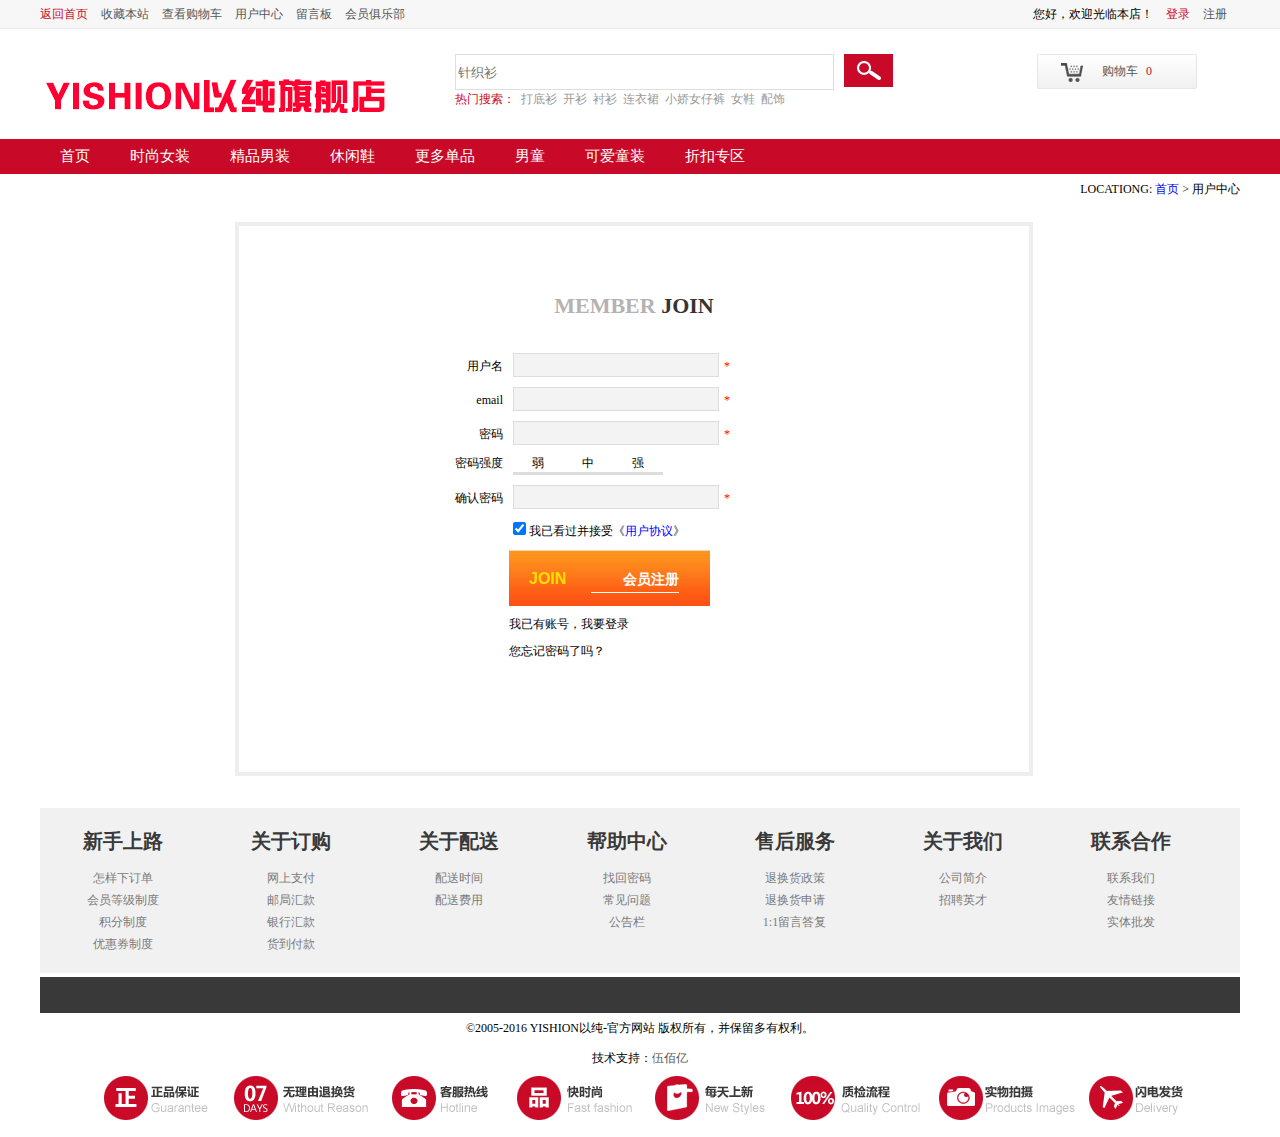
<file: yishion/html/register.html>
<!DOCTYPE html>
<html lang="en">
<head>
	<meta charset="UTF-8">
	<title>注册界面</title>
	<link rel="stylesheet" href="../css/index.css" />
	<link rel="stylesheet" href="../css/reset.css" />
	<link rel="stylesheet" href="../css/common.css" />
		<link rel="stylesheet" href="../css/detail.css" />
	<script src="../jquery/jquery.js"></script>
	<script src="../jquery/register.js"></script>
	<script src="../js/jquery.cookie.js"></script>
	<script src="../jquery/cart.js"></script>
		
</head>
<body>
	<!-- nav-nav导航===============================top-nav导航============== -->
	<div class="top-nav_wrap">
		<div id="top-nav">
			<!-- ===============左侧====================== -->
			<div id="leftnav" class="left">
				<ul>
					<li><a href="../index.html" class="red">返回首页</a></li>
					<li><a href="#">收藏本站</a></li>
					<!-- =======================购物车================================ -->
					<li><a href="cart.html">查看购物车</a></li>
					<li><a href="#">用户中心</a></li>
					<li><a href="#">留言板</a></li>
					<li><a href="#">会员俱乐部</a></li>
				</ul>
			</div>
			<!-- ====================右侧=========================================== -->
			<div id="rightnav" class="right">
				<ul>
					<li>您好，欢迎光临本店！</li>
					<!--================= 点击进入登录页面=login============================ -->
					<!-- <li><a href="login.html">登录</a></li> -->
					<!--==================点击进入注册界面=register.html===========================-->
					<!-- <li><a href="#" class="red">注册</a></li> -->
				</ul>
			</div>
		</div>
	</div>
	<!--=====================top-search搜索框========================================-->
	<div id="top-search">
		<div class="logoimg left">
			<a href="#"><img src="../images/logo/logo.gif" alt="logo" /></a>
		</div>
	<!--================================搜索框 =============-->
		<div id="searchbox" class="left">
			<input type="text" class="w373 left" placeholder="针织衫" id="txt" />
			<img src="../images/top-search/search_btn1.png" alt="搜索" />
			<ul id="list-search">
				<li>
					<a href=""></a>
				</li>
			</ul>
			<ul>
				<li class="red">热门搜索：</li>
				<li><a href="#">打底衫</a></li>
				<li><a href="#">开衫</a></li>
				<li><a href="#">衬衫</a></li>
				<li><a href="#">连衣裙</a></li>
				<li><a href="#">小娇女仔裤</a></li>
				<li><a href="#">女鞋</a></li>
				<li><a href="#">配饰</a></li>
			</ul>
		</div>
		<!--=============== 购物车 ==============-->
		<div id="cartbox" class="left">
			<a href="cart.html" id="price-box">购物车<span class="red">0</span></a>
		</div>
	</div>
	<!--=========================================== 真正的导航nav============================ -->
	<div id="nav_wrap">
		<div id="nav">
			<ul id="nav-tab">
				<li>
					<a href="#">首页</a>
				</li>
				<li>
					<a href="#">时尚女装</a>
					<ul class="hot-data">
						<li><a href="#">卫衣</a></li>
						<li><a href="#">T恤</a></li>
						<li><a href="#">裤子</a></li>
						<li><a href="#">裙子</a></li>
						<li><a href="#">全智贤同款</a></li>
						<li><a href="#">外套</a></li>
						<li><a href="#">FR3E系列</a></li>
						<li><a href="#">衬衫</a></li>
						<li><a href="#">线衫</a></li>
						<li class="w30"><a href="#" class="p0">热门活动</a></li>
						<li><a href="#">夏装</a></li>
						<ul class="infor">
							<li><a href="#">热卖TOP榜单</a></li>
							<li><a href="#">秒杀专区</a></li>
							<li><a href="#">秋装新品上新</a></li>
						</ul>
						<h3><a href="#">抢购活动</a></h3>
						<h3><a href="../index.html">进入时尚女装首页>></a></h3>
					</ul>
				</li>
				<li>
					<a href="#">精品男装</a>
					<ul class="hot-data w780">
						<li><a href="#">外套</a></li>
						<li><a href="#">裤子</a></li>
						<li><a href="#">衬衫</a></li>
						<li><a href="#">商务休闲</a></li>
						<li><a href="#">FR3E系列</a></li>
						<li><a href="#">韩庚推荐款</a></li>
						<li class="w30"><a href="#" class="p0">热门活动</a></li>
						<li><a href="#">夏装</a></li>
						<li><a href="#">线衫</a></li>
						<ul class="infor">
							<li><a href="#">热卖TOP榜单</a></li>
							<li><a href="#">秒杀专区</a></li>
							<li><a href="#">秋装新品上新</a></li>
						</ul>
						<h3><a href="#">抢购活动</a></h3>
						<h3><a href="../index.html">进入精品男装首页>></a></h3>
					</ul>
				</li>
				<li>
					<a href="#">休闲鞋</a>
					<ul class="hot-data w780">
						<ul class="infor">
							<li><a href="#">热卖TOP榜单</a></li>
							<li><a href="#">秒杀专区</a></li>
							<li><a href="#">秋装新品上新</a></li>
						</ul>
						<h3><a href="#">抢购活动</a></h3>
						<h3><a href="../index.html">进入精品男装首页>></a></h3>
					</ul>
				</li>
				<li>
					<a href="#">更多单品</a>
					<ul class="hot-data w780">
						<ul class="infor">
							<li><a href="#">热卖TOP榜单</a></li>
							<li><a href="#">秒杀专区</a></li>
							<li><a href="#">秋装新品上新</a></li>
						</ul>
						<h3><a href="#">抢购活动</a></h3>
						<h3><a href="../index.html">进入更多单品首页>></a></h3>
					</ul>
				</li>
				<li>
					<a href="#">男童</a>
					<ul class="hot-data w780">
						<ul class="infor">
							<li><a href="#">热卖TOP榜单</a></li>
							<li><a href="#">秒杀专区</a></li>
							<li><a href="#">秋装新品上新</a></li>
						</ul>
						<h3><a href="#">抢购活动</a></h3>
						<h3><a href="../index.html">进入男童首页>></a></h3>
					</ul>
				</li>
				<li>
					<a href="#">可爱童装</a>
					<ul class="hot-data w780">
						<li><a href="#">男童</a></li>
						<li><a href="#">女童</a></li>
						<li><a href="#">轻薄羽绒</a></li>
						<li><a href="#">圣诞系列</a></li>
						<li><a href="#">更多单品</a></li>
						<li><a href="#">可爱童鞋</a></li>
						<li class="w30"><a href="#" class="p0">热门活动</a></li>
						<ul class="infor">
							<li><a href="#">热卖TOP榜单</a></li>
							<li><a href="#">秒杀专区</a></li>
							<li><a href="#">秋装新品上新</a></li>
						</ul>
						<h3><a href="#">抢购活动</a></h3>
						<h3><a href="../index.html">进入可爱童装首页>></a></h3>
					</ul>
						
				</li>
				<li>
					<a href="#">折扣专区</a>
				</li>
			</ul>
		</div>
	</div>

<!--=========================注册界面=================================================-->
<div id="registerbox">
	<p class="heading">LOCATIONG:<a href="#"> 首页 </a>> 用户中心</p>
	<div id="register">
		<h1>MEMBER <span>JOIN</span></h1>
		<form class="commit">
			<p><span>用户名</span><input type="text" id="username"><strong>*</strong></p>
			<p><span>email</span><input type="text" id="email"><strong>*</strong></p>
			<p><span>密码</span><input type="password" id="password1"><strong>*</strong></p>
			<p class="strength"><span>密码强度</span><i>弱</i><i>中</i><i>强</i></p>
			<p><span>确认密码</span><input type="password" id="password2"><strong>*</strong></p>
			<p class="w270"><input type="checkbox" checked="checked">我已看过并接受《<em>用户协议</em>》</p>
			<p><button type="sumbit">JOIN<b>会员注册</b></button></p>
		</form>	
			<p class="w270"><a href="login.html">我已有账号，我要登录</a></p>
			<p class="w270"><a href="#">您忘记密码了吗？</a></p>
		
	</div>
</div>







	<!-- ===========================综合信息============================== -->
	<div id="information">
		<div>
			<h2>新手上路</h2>
			<ul>
			<li><a href="">怎样下订单</a></li>
			<li><a href="">会员等级制度</a></li>
			<li><a href="">积分制度</a></li>
			<li><a href="">优惠券制度</a></li>
		</ul>
		</div>
		<div>
			<h2>关于订购</h2>
			<ul>
			<li><a href="">网上支付</a></li>
			<li><a href="">邮局汇款</a></li>
			<li><a href="">银行汇款</a></li>
			<li><a href="">货到付款</a></li>
		</ul>
		</div>
		<div>
			<h2>关于配送</h2>
			<ul>
			<li><a href="">配送时间</a></li>
			<li><a href="">配送费用</a></li>
		</ul>
		</div>
		<div>
			<h2>帮助中心</h2>
			<ul>
			<li><a href="">找回密码</a></li>
			<li><a href="">常见问题</a></li>
			<li><a href="">公告栏</a></li>
		</ul>
		</div>
		<div>
			<h2>售后服务</h2>
			<ul>
			<li><a href="">退换货政策</a></li>
			<li><a href="">退换货申请</a></li>
			<li><a href="">1:1留言答复</a></li>
		</ul>
		</div>
		<div>
			<h2>关于我们</h2>
			<ul>
			<li><a href="">公司简介</a></li>
			<li><a href="">招聘英才</a></li>
		</ul>
		</div>
		<div>
			<h2>联系合作</h2>
			<ul>
			<li><a href="">联系我们</a></li>
			<li><a href="">友情链接</a></li>
			<li><a href="">实体批发</a></li>
		</ul>
		</div>
	</div>
	<!-- ===================================分割线黑色的=========================-->
	<div id="black">
		
	</div>
	<!-- ======================================copy底部========================== -->
	<div id="copy">
		<p>&copy;2005-2016 YISHION以纯-官方网站 版权所有，并保留多有权利。</p>
		<p>技术支持：<span>伍佰亿</span></p>
		<img src="../images/copy/paidai.png" alt="" />
	</div>
</body>
</html>
</file>
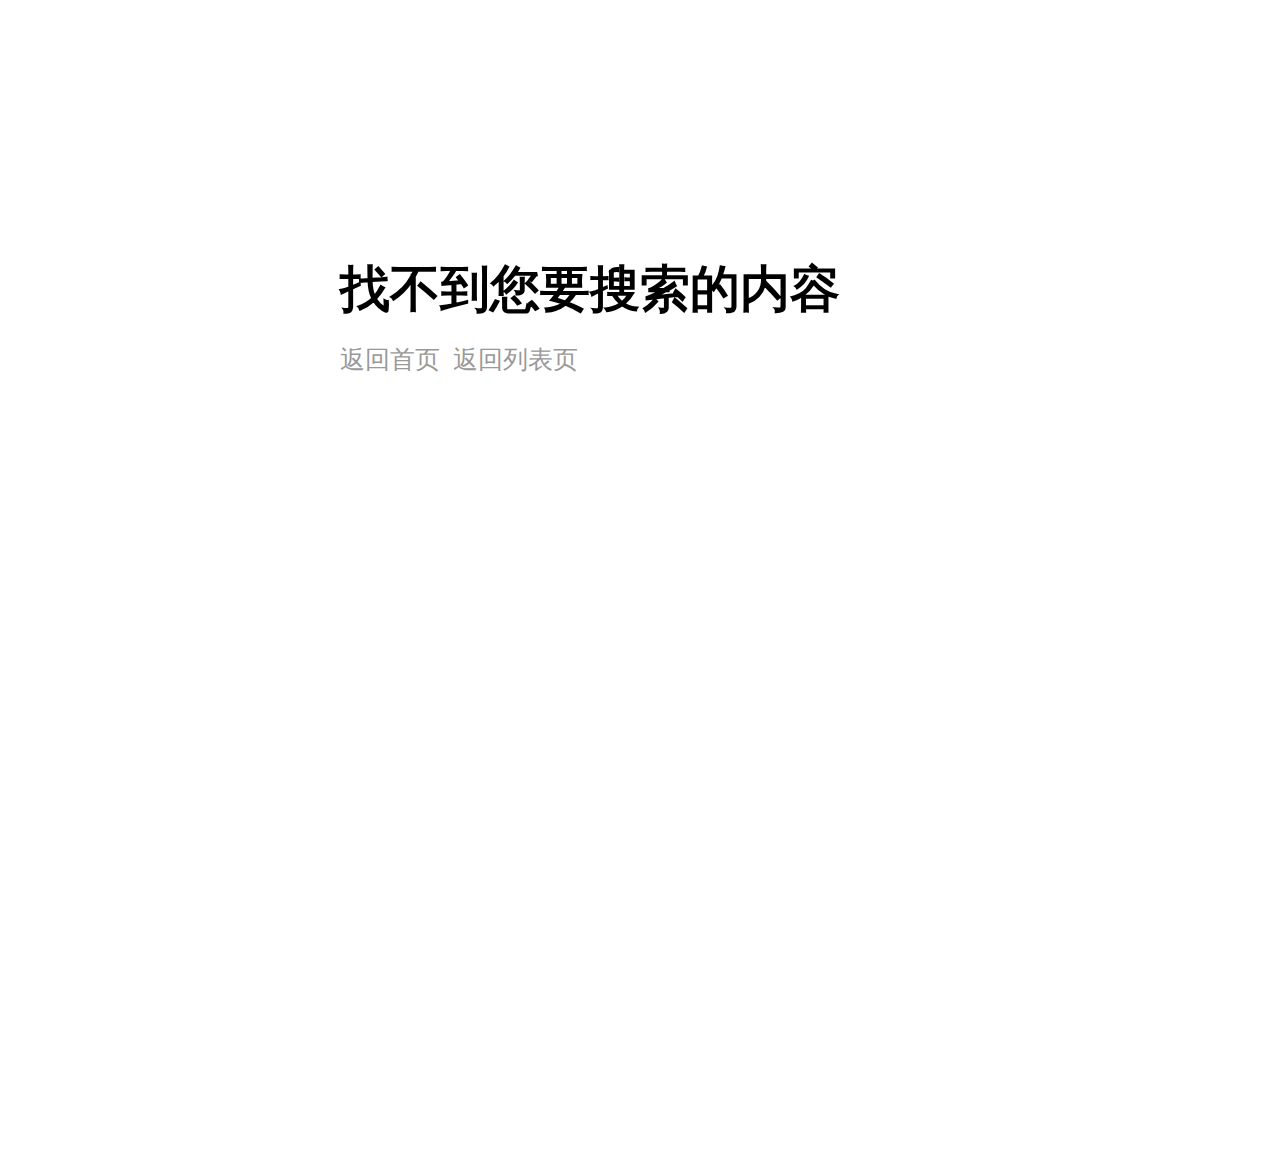
<file: yishion/html/seek.html>
<!DOCTYPE html>
<html lang="en">
<head>
	<meta charset="UTF-8">
	<title>搜索不到页面</title>
	<link rel="stylesheet" href="../css/reset.css" />
	<link rel="stylesheet" href="../css/common.css" />
	<link rel="stylesheet" href="../css/detail.css" />
</head>
<body>
	<div id="seek-none">
		<h1>找不到您要搜索的内容</h1>
		<a href="../index.html">返回首页</a>
		<a href="list.html">返回列表页</a>
	</div>
</body>
</html>
</file>
<file: yishion/css/index.css>
/* top头部 ===============================top头部 ==============*/
.top{width: 100%;height:90px;}
.top a{width:100%;height:90px;display:block;background:url("../images/top/top1.png") center top;}
/* top-nav导航第一个 ======================================top-nav导航第一个===================*/
.top-nav_wrap{width:100%;height:28px;border-bottom:1px solid #eeeeee;background:#f7f7f7;}
#top-nav{width:1200px;height:28px;margin:0 auto;}
/* =============================左侧 ====================================*/
#leftnav{width:380px;height:28px;}
#leftnav ul li{float:left;line-height:28px;}
#leftnav ul li a{display:block;color:#565656;margin-right:13px;}

/*========================== 右侧=================================== */
#rightnav ul li{float:left;line-height:28px;margin-right:13px;}
#rightnav ul li a{color:#565656;}
/*==================================top-search搜索框 ================================*/
#top-search{width:1200px;height: 110px;margin:0 auto;}
.logoimg{width:355px;height:110px;margin-right:60px;}
.logoimg a{display:block;margin-top:33px;width:355px;height:66px;}
/* =============================搜索框============================*/
#searchbox{width:440px;height:85px;margin-right:142px;padding-top:25px;}
#searchbox .w373{width: 373px;height: 32px;border:0;border:1px solid #dedede;margin-right:10px;}



#list-search {width: 370px;border: 3px solid #0f0;display: none;overflow:hidden;background:#eee;position:relative;z-index:999;}
#list-search li {width: 300px;height: 30px;font-size: 14px;list-style: none;}
#list-search li a {display: block;line-height: 30px;color: #000;font-family: "微软雅黑";text-decoration: none;padding-left:10px;}
#list-search li a:hover {background: #f99;color: #fff;}






#searchbox .w50{width: 50px;height: 32px;border:none;background:#c80a28;}
#searchbox ul li{float:left;margin-right:6px;}
#searchbox ul li a{color:#999999;}
#cartbox{width:160px;height:85px;padding-top:25px;}
#cartbox a{display:block;width: 160px;height: 35px;background:url("../images/top-search/cart.png") no-repeat left top;text-indent:65px;line-height:35px;color:#565656;}
#cartbox a span{margin-left:8px;}
/*===================================== 真正的导航nav =============================*/
#nav_wrap{width:100%;height:35px;background:#c80a28;}
#nav{width:1200px;height:35px;margin:0 auto;position:relative;}
#nav-tab > li{float:left;line-height:35px;}
#nav-tab > li > a{display:block;color:#fff;font-size:15px;padding:0 20px;}
#nav-tab li .hot-data{position:absolute;left:0;top:35px;width:960px;background:#fff;border:1px solid #c80a28;display:none;z-index:9999;}
#nav-tab li .w780{width:670px;}
#nav-tab li .hot-data > li{height:320px;width:80px;border-right:1px dashed #ddd;padding:0 10px;float:left;}
#nav-tab li .hot-data .w30{width:30px;border-right:0;letter-spacing:20px;}
#nav-tab li .hot-data > li a{color:#c80a28;font-weight:bold;font-size:14px;line-height: 26px;padding-left:8px;}

.infor li a{color:#444;font-size:12px;margin-left:50px;}

#nav-tab li .hot-data h3{font-weight:normal;}
#nav-tab li .hot-data h3 a{margin-left:20px;color:#c80a28;font-size:16px;line-height:40px;}

/*========================= 轮播图 banner==================================================*/
#bannerbig{width:100%;height:450px;overflow:hidden;position:relative;}
#banner-img{height: 450px;}
#banner-img li{float:left;width:100%;}
#banner-img li a{display:block;width:100%;height: 450px;overflow: hidden;}
#banner-nav{position:absolute;top:90%;left:40%;}
#banner-nav a{display:inline-block;width:20px;height:20px;border-radius:100%;background:#888;cursor:pointer;margin-right:15px;}
#bannerbig #banner-nav a:hover,#bannerbig #banner-nav a.cur{background:#c80a28;}
#bannerbig .btnp{position:absolute;top:50%;width: 55px;height:64px;background:#eef2fc;color:#565656;font-size:45px;text-align:center;cursor:pointer;}
#pre{left:32px;}
#next{right:32px;}
/* ===============================热销展品展示======================================== */
#productlist{width:1200px;margin:10px auto 20px;overflow:hidden;}
#productlist ul{width:1212px;}
#productlist ul li{float:left;margin-right:12px;}

#productlist ul li a img{display:block;width: 190px;height: 300px;}
/* =======================女装专场ladylist========================================= */
/* ================================================左侧列表项============ */
#ladylist{width:1200px;margin:0 auto 10px;overflow:hidden;}
#ladylist1{height:390px;}
#ladytab{width:151px;height: 388px;border:1px solid #dcdcdc;margin-right:10px;}
#ladytab li a{color:#353535;font-size:14px;display:block;height:46px;padding-top:18px;border-bottom:1px solid #dcdcdc;}
#ladytab li a img{margin:-6px 15px 0 10px;}
#ladytab li a span{display:block;color:#7d7d7d;font-size:12px;}
/* ==========================右侧导航================================= */
.ladylistright{height:390px;}
.ladylistright h3{width:1037px;height:30px;background:#c80a29;margin-bottom:8px;}
.ladylistright h3 span{line-height:30px;font-size:18px;color:#fff;padding-left:20px;}
.ladylistright h3 ul li{float:left;height:15px;border-right:1px solid #fff;margin-top:9px;}
.ladylistright h3 ul li a{display:block;color:#fff;padding:0 10px;cursor:pointer;}

/*====================== 第二个轮播图============================= */
.lady-scroll{width:785px;height: 352px;position:relative;overflow:hidden;}
#ladyscroll li{width:785px;height:352px;}
#ladyscroll li a{display:block;height:100%;}
#lady-nav{position:absolute;top:90%;left:70%;}
#lady-nav a{display:inline-block;width:25px;height:25px;background:#fff;color:#777777;text-align:center;margin-right:15px;line-height:25px;}
#lady-nav a:hover ,#lady-nav a.cur{background:#fe0034;color:#fff;}
/*=========================要写json数据的图片ladylist最右边的====================================*/
#ladyrright{width:242px;height:352px;margin-left:8px;}
#ladyrright li a img{display:block;}
/* ============================女士专场服装展示ladylist2 要用json数据=================*/
#ladylist2{width:1200px;margin-top:16px;overflow:hidden;}
#ladylist2 ul{width:1210px;}
#ladylist2 ul li{float:left;width:230px;height:290px;border:1px solid #dcdcdc;margin-right:10px;margin-bottom:6px;text-align:center;line-height:20px;}
#ladylist2 ul li a img{display:block;width:100%;}
#ladylist2 ul li p{color:#444444;}
#ladylist2 ul li a p{color:#565656;}

/*================================== 男装专场manlist========================= */

#manlist{width:1200px;margin:0 auto 10px;overflow:hidden;}
#manlist1{height:390px;}
#mantab{width:151px;height: 388px;border:1px solid #dcdcdc;margin-right:10px;}
#mantab li a{color:#353535;font-size:14px;display:block;height:46px;padding-top:18px;border-bottom:1px solid #dcdcdc;}
#mantab li a img{margin:-18px 13px 0 12px;float:left;}
#mantab li a span{display:block;color:#7d7d7d;font-size:12px;}
/* ==========================右侧导航================================= */
.manlistright{height:390px;}
.manlistright h3{width:1037px;height:30px;background:#000;margin-bottom:8px;}
.manlistright h3 span{line-height:30px;font-size:18px;color:#fff;padding-left:20px;}
.manlistright h3 ul li{float:left;height:15px;border-right:1px solid #fff;margin-top:9px;}
.manlistright h3 ul li a{display:block;color:#fff;padding:0 10px;cursor:pointer;}
/*======================================= 没有轮播图的男装大图======================== */
.manimg{overflow:hidden;}
.manimg a{display:block;width:785px;height:352px;}
/*======================要写json数据的图片manlist最右边的====================================*/
#manrright{width:242px;height:352px;margin-left:8px;overflow:hidden;}
#manrright ul{height:360px;}
#manrright li{margin-bottom:10px;}
#manrright li a img{display:block;}

/* ============================男士专场服装展示manlist2 要用json数据=================*/
#manlist2{width:1200px;margin-top:16px;overflow:hidden;}
#manlist2 ul{width:1210px;}
#manlist2 ul li{float:left;width:230px;height:290px;border:1px solid #dcdcdc;margin-right:10px;margin-bottom:6px;text-align:center;line-height:20px;}
#manlist2 ul li a img{display:block;width:100%;}
#manlist2 ul li p{color:#444444;}
#manlist2 ul li a p{color:#565656;}

/* ============================男士专场服装展示manlist2 要用json数据=================*/
#manlist2{width:1200px;margin-top:16px;overflow:hidden;}
#manlist2 ul{overflow:hidden;}
#manlist2 ul li{float:left;width:290px;height:318px;border:1px solid #dcdcdc;margin-right:10px;margin-bottom:6px;text-align:center;line-height:24px;}
#manlist2 ul li p a{color:#888888;}
#manlist2 ul li p span{float:right;color:#444444;}
/* ========================可爱童装childlist=================================== */
#childlist{width:1200px;margin:0 auto 10px;overflow:hidden;}
#childlist1{height:390px;}
#childtab{width:151px;height: 388px;border:1px solid #dcdcdc;margin-right:10px;}
#childtab li a{color:#353535;font-size:14px;display:block;height:46px;padding-top:18px;border-bottom:1px solid #dcdcdc;}
#childtab li a img{margin:-18px 11px 0 7px;float:left;}
#childtab li a span{display:block;color:#7d7d7d;font-size:12px;}

/* ==========================右侧导航================================= */
.childlistright{height:390px;}
.childlistright h3{width:1037px;height:30px;background:#0799cc;margin-bottom:8px;}
.childlistright h3 span{line-height:30px;font-size:18px;color:#fff;padding-left:20px;}
.childlistright h3 ul li{float:left;height:15px;border-right:1px solid #fff;margin-top:9px;}
.childlistright h3 ul li a{display:block;color:#fff;padding:0 10px;cursor:pointer;}
/*======================================= 没有轮播图的童装大图======================== */
.childimg{overflow:hidden;}
.childimg a{display:block;width:785px;height:352px;}
/*=========================要写json数据的图片childlist最右边的====================================*/
#childrright{width:242px;height:352px;margin-left:8px;}
#childrright li a img{display:block;}
/* ============================童装专场服装展示childlist2 要用json数据=================*/
#childlist2{width:1200px;margin-top:16px;overflow:hidden;}
#childlist2 ul{width:1210px;}
#childlist2 ul li{float:left;width:232px;margin-right:10px;margin-bottom:6px;text-align:center;line-height:20px;}
#childlist2 ul li a img{display:block;width:100%;}
#childlist2 ul li p{width:230px;height:34px;line-height:34px;background:#0199ec;color:#fff;}
#childlist2 ul li p .sl em{text-decoration:line-through;}
#childlist2 ul li p .sr strong{color:#fffd02;font-size:16px;}

/*====================以纯标志分割童装专场和陪衬========================= */
#yishion{width:1200px;height:90px;margin:0 auto 10px;}
/*============================= secondary配衬====================== */
#secondary{width:1200px;margin:0 auto 10px;overflow:hidden;}
#secondary1{height:390px;}
#secondarytab{width:151px;height: 388px;border:1px solid #dcdcdc;margin-right:10px;}
#secondarytab li a{color:#353535;font-size:14px;display:block;height:46px;padding-top:18px;border-bottom:1px solid #dcdcdc;}
#secondarytab li a img{margin:-18px 11px 0 15px;float:left;}
#secondarytab li a span{display:block;color:#7d7d7d;font-size:12px;}

/* ==========================右侧导航================================= */
.secondaryright{height:390px;}
.secondaryright h3{width:1037px;height:30px;background:#dccda2;margin-bottom:8px;}
.secondaryright h3 span{line-height:30px;font-size:18px;color:#fff;padding-left:20px;}
.secondaryright h3 ul li{float:left;height:15px;border-right:1px solid #fff;margin-top:9px;}
.secondaryright h3 ul li a{display:block;color:#fff;padding:0 10px;cursor:pointer;}

/*======================================= 没有轮播图的配衬大图======================== */
.secondaryimg{overflow:hidden;}
.secondaryimg a{display:block;width:785px;height:352px;}
/*=========================要写json数据的图片secondary最右边的====================================*/
#secondaryrright{width:242px;height:352px;margin-left:8px;}
#secondaryrright li a img{display:block;}

/* ============================女士专场服装展示ladylist2 要用json数据=================*/
#secondary2{width:1200px;margin-top:16px;overflow:hidden;}
#secondary2 ul{width:1210px;}
#secondary2 ul li{float:left;width:230px;height:290px;border:1px solid #dcdcdc;margin-right:10px;margin-bottom:6px;text-align:center;line-height:20px;}
#secondary2 ul li a img{display:block;width:100%;}
#secondary2 ul li p{color:#444444;}
#secondary2 ul li a p{color:#565656;}
/* ================新闻中心====================== */

#news{width:1200px;margin:0 auto;overflow:hidden;}
#newsleft{width:696px;overflow:hidden;}
#newsleft h3{line-height:30px;font-size:16px;background:#e7e7e7;padding-left:5px;font-weight: normal;}
#newsleft a{float:left;margin-top:5px;margin-right:2px;}
#newsleft a img{display:block;}
#newsright{width:488px;}
#newsright h3{line-height:30px;font-size:16px;background:#e7e7e7;padding-left:5px;font-weight: normal;}

#newslist li{float:left;margin-right:2px;margin-top:5px;}
#newslist li a img{display:block;}
/*========================== 综合信息 ============================================*/
#information{width:1200px;height:165px;background:#f1f1f1;margin:20px auto 4px;}
#information div{display:inline-block;width:165px;vertical-align:top;padding:20px 0;text-align:center;}
#information div h2{font-size:20px;color:#393939; margin-bottom:12px;}
#information div li a{color:#7b7b7b;line-height:22px;}

/* =============================黑色的分割线=========================================== */
#black{width:1200px;height:36px;margin:0 auto;background:#393939;}
/* =============================copy底部======================== */
#copy{width:1200px;height:124px;margin:0 auto;}
#copy p{text-align:center;line-height:30px;color:#000;}
#copy p span{color:#565656;}

/* 返回顶部按钮 */
#returntop a{display:block;width:66px;height:83px;position:fixed;cursor:pointer;right:10px;bottom:80px;border:1px solid #ccc;line-height:83px;text-align:center;background:#fff;opacity:0.7;}
</file>
<file: yishion/css/common.css>
body{font:12px "微软雅黑";}
.left{float:left;}
.right{float:right;}
.red{color:#c80a28!important;}
.p0{padding:0!important;}
.m0{margin:0!important;}
.bb0{border-bottom:0!important;}
.br0{border-right:0!important;}
.mb0{margin-bottom:0;}
em,i{font-style:normal;}
strong{font-weight:normal;}
</file>
<file: yishion/css/detail.css>
/* =================================================================================登录界面的css样式 ==============================================================*/


#loginbox{width:1200px;height:452px;margin:0 auto;}
#loginbox .heading{line-height:30px;color:#000;width:1200px;height:30px;text-align:right;}
#loginbox .heading a{color:#000;}
#loginbox h1{width:1200px;height:110px;text-align:center;font-size:32px;line-height:110px;font-weight:normal;}
#loginbox h1 span{color:#b2b2b2;font-size:24px;font-weight:normal;}
#login{width:798px;height:296px;border:1px solid #eee;margin:18px 0 0 200px;}
#loginleft{width:372px;height:236px;padding-top:60px;}
#loginleft  .massige input{border:0;width:200px;height:20px;border:1px solid #cdcdcd;background:#f3f3f3;margin-bottom:10px;}
#loginleft .massige span{display:inline-block;width:80px;text-align:right;margin-right:10px;}
#loginleft button{border:0;width:201px;height: 56px;background:url("../images/login/login.jpg")repeat;margin:10px 0 10px 90px;font-size:16px;color:#ffdd00;text-align:left;padding-left:20px;line-height: 56px;font-weight:bolder;}
#loginleft button span{display:inline-block;width: 88px;height: 40px;color:#fff;border-bottom:1px solid #fff;font-size:14px;text-align:right;margin-left:25px;}
#loginleft .w90 input{margin-left:90px;}
#loginright{margin-top:38px;}
#loginright img{display:block;}










/* =================================================================注册界面的css样式============================================= */
#registerbox{width:1200px;height:614px;margin:0 auto;}
#registerbox .heading{line-height:30px;color:#000;width:1200px;height:30px;text-align:right;}
#register{width:790px;height:546px;border:4px solid #eee;margin-left:195px;margin-top:18px;}
#register h1{font-size:22px;color:#b4b2b3;text-align:center;margin:67px 0 34px 0;}
#register h1 span{font-size:22px;color:#343434;}
#register p strong{color:#ff0000;margin-left:5px;}
#register p em{color:#00f;}
#register p{margin-bottom:10px;}
#register .strength i{display:inline-block;width:50px;border-bottom:3px solid #ddd;text-align:center;}
#register p input{width: 200px;height: 20px;border:0;border:1px solid #dcdcdc;background:#f3f3f3;}
#register p span{display:inline-block;width:264px;text-align:right;margin-right:10px;}
#register .w270{margin-left:270px;}
#register .w270 input{width:13px;height: 13px;}
#register .w270 a{color:#000;}
#register button{border:0;width:201px;height: 56px;background:url("../images/login/login.jpg")repeat;margin-left:270px;font-size:16px;color:#ffdd00;text-align:left;padding-left:20px;line-height: 56px;font-weight:bolder;}
#register button b{display:inline-block;width: 88px;height: 40px;color:#fff;border-bottom:1px solid #fff;font-size:14px;text-align:right;margin-left:25px;}





/*====================================== 详情页样式 ===============*/
#detailbox{width: 1200px;margin:0 auto;overflow:hidden;}
#detailbox .h66{color:#000;line-height:66px;margin-left:7px;}
#detailbox .h66 a{color:#000;}
/*============================================== 左边部分 ======*/
#detailbox-left{width:190px;overflow:hidden;}
#detailbox-left h3{color:#d95454;font-size:18px;font-weight:normal;line-height:30px;margin-left:10px;}
#detailbox-left ul{margin-left:28px;}
#detailbox-left ul li{margin-top:15px;background:url("../images/detail/circle.jpg") no-repeat left center;}
#detailbox-left ul li a{color:#666;margin-left:13px;}
/* ===========================================右边部分================== */
#detailbox-right{width:1000px;overflow:hidden;}




#detail{width:998px;height:628px;border:1px solid #ededed;}
/* =========================左边部分================================== */
#detail-left{width:481px;height:628px;border-right:1px solid #ededed;}
/* ================================================================================================================放大镜效果======================================== */
#glass{width:460px;height:575px;position:relative;}
.glass-main{position:relative;width:316px;height:480px;margin-left:80px;}
.glass-main img{display:block;width:316px;height:480px;}
#imgshow{display:none;position:absolute;top:0;left:0;width:200px;height:200px;z-index:1;
cursor: move;border: 1px solid #aaa;background: #fede4f 50% top no-repeat;opacity: 0.5;filter: alpha(opacity=50);}
#glass-show{display: none;position:absolute;top:0;
left: 482px;width:316px;height: 480px;border: 1px solid #eee;border-top: 0;overflow:hidden;}
#glass-show img{position:absolute;top:0;left:0;width:632px;height:960px;z-index:999;}









/* ============================放大镜结束=============================== */
.like-share{border-top:1px dashed #dedede;margin-left:10px;width:460px;}
.mt15{margin-top:15px;}
.like-share span{float:left;line-height:28px;}



/*================================= 右边部分 ==========================*/
#detail-right{width:478px;margin-right:15px;}
#detail-right .news{width:485px;height:179px;border-bottom:1px solid #ededed;}
#detail-right .news h4{line-height:32px;font-size:14px;}
#detail-right .news h1{margin-top:15px;color:#777;font-weight:normal;}
#detail-right .news h1 b{color:#c80a28;}
#detail-right .news .tt1 span{margin-left:30px;}
#detail-right .news .tt1 em{color:#666;text-decoration:line-through;font-weight:bolder;}
#detail-right .news .tt2{position:relative;}
#detail-right .news .tt2 .sell{font-size:17px;margin-right:17px;}
#detail-right .news .tt2 .sell em{color:#c80a28;font-size:17px;}
#detail-right .news .tt2 i{display:inline-block;width:38px;height:16px;background:#74c8b1;color:#fff;text-align:center;margin-right:20px;}
#detail-right .news .tt2 a{color:#777;text-decoration:none;}
#detail-right .news .tt2 a img{margin-left:12px;}
#vip{width:460px;height:auto;background:#fafafa;color:#999;border:1px solid #eee;z-index:9999;padding:5px 0;line-height:20px;display:none;position:absolute;padding-left:10px;}
/* 购买或者加入购物车 */
#purchase{width:485px;border-bottom:1px solid #ededed;}
#purchase p{color:#9a9a9a;margin:20px 0 30px 0;}
#purchase p b{margin-right:5px;font-weight:normal;}
#purchase p a{display:inline-block;color:#9a9a9a;height:14px;width:14px;border:1px solid #9a9a9a;text-align:center;line-height:14px;margin-right:6px;font-size:14px;}
#purchase p em{display:inline-block;width: 70px;height: 26px;border:1px solid #ddd;text-align:center;line-height:26px;margin-right:6px;}
#purchase .detail-buy{display:inline-block;width:160px;height:43px;background:url("../images/detail/detail_buy.png") no-repeat;margin-right:12px;margin-bottom:15px;}
#purchase #addcart{display:inline-block;width:160px;height:43px;background:url("../images/detail/detail_addcart.png") no-repeat;margin-bottom:15px;}


#more a{color:#565656;display:inline-block;height:20px;margin-top:15px;margin-right:20px;position:relative; top: -5px}
#more .red1{color:#c80a28;margin-left:60px;top: 0;}
#more .red1 span{margin-right:3px;}
#more a span{float:left;}
#more a span .phone1{display:block;z-index:9;position:relative;display:none;}
#more a .dingwei{position:absolute;top:-10px;}
#more .code{width:20px;height:20px;}


/* ==========================选项卡=========================================================================选项卡========================================================================选项卡============ */
#tab{width:1000px;overflow:hidden;margin-top:20px;}
#tab1{width:998px;height:38px;border:1px solid #ddd;background:#f5f3f0;}
#tab1 ul{width:998px;height:34px;border-bottom:1px solid #ddd;background:#fff;}
#tab1 ul li{float:left;height:32px;}
#tab1 ul li a{display:block;color:#888;font-weight:bolder;padding:0 40px;border-right:1px solid #ededed;height:28px;margin-top:2px;line-height:28px;}
#tab1 ul .cur{background:#f5f3f0;border-top:3px solid #c80a28;}
/*============= 商品详情=========== */
.proinfo{width:1000px;overflow:hidden;}
.proinfo p{margin:10px 0 28px 124px;width:750px;height:50px;border:1px solid #e6e6e6;background:#f6f6f6;line-height:50px;color:#666;}
.proinfo p span{margin:0 180px 0 20px;}
.proinfo h5{font-size:18px;font-weight:normal;}
.proinfo table{font-size:17px;text-align:center;}
.proinfo table td,.proinfo table th{border:1px solid #000;height:37px;width:94px; vertical-align: middle;font-weight: normal}
.proinfo h6{background:url("../images/detail/suggest.png") no-repeat left top;font-weight:normal;margin:50px 0 100px 0;padding-left:20px;}
/* =====================商品评价======================= */
.assessbox{width:1000px; display:none;}
#user-assess{border-bottom:1px solid #ddd;}
#user-assess ul li{line-height:27px;}

.assessbox .m15{margin:15px 0 15px 780px;width:1000px;}
.assessbox .m15 a{display:inline-block;width:55px;height:27px;color:#000;border:1px solid #ddd;background:#f9f9f9;line-height:27px;text-align:center;margin-left:25px;}
#assess{border:1px solid #ddd;}
#assess p{margin-top:15px;}
#assess p span{display:inline-block;width:70px;text-align:right;float:left;}
#assess p .e-mail{width:240px;height:30px;border:0;border:1px solid #ccc;}
#assess p textarea{width:620px;height:50px;border:0;border:1px solid #ccc;}
#assess #btn-submit{background:url("../images/detail/btn-submit.gif") no-repeat;width:61px;height:21px;border:0;margin:10px 0 15px 75px;}
/* ===================尺码详情============= */
.size{margin:20px 0 245px 127px;display:none;}
.size table{border:1px solid #e6e6e6;color:#5c5c5c;}
.size table td,.size table th{width:93px;height:28px;text-align:center;line-height:38px;}
.size table .f7{background:#f7f7f7;}
.size table th{background:#000;color:#fff;}
/* =====================常见问题================ */
.faq{width:988px;border:1px solid #dddddd;border-top:0;padding:10px 0 0 10px;display:none;}
.faq span{display:block;width:978px;height:25px;background:#ddd;line-height:25px;}
.faq p{margin-top:18px;}
.faq h3{margin-top:18px;}
.faq h4{line-height:38px;}
.faq h4 a{color:#c80a28;}












/*=========================================================================================================================================================================================================== 购物车部分的样式================================================================================================================================================================================== */
#shopping-cart{width:1200px;margin:0 auto;}
#shopping-cart p{margin:14px 0 28px 1012px;}
#shopping-cart .cart-title{display:block;margin:0 0 13px 70px;}
#shopping-cart table{width:1197px;border:1px solid #e6e4e3;}
#shopping-cart table th{background:#fafafa;line-height:33px;border-bottom:1px solid #e6e4e3;color:#979693;font-weight:normal;}
#shopping-cart tfoot .h15{border-bottom:1px solid #e6e4e3;height:15px;}
#shopping-cart .count h2{font-size:18px;color:#e94b48;text-align:right;margin:20px 10px 10px 0;}
#shopping-cart .count h2 span{font-size:18px;}
#shopping-cart .count img{float:right;margin:0 10px 10px 0;}
#shopping-cart tbody tr td{padding-top:15px;line-height:112px;}
#shopping-cart tbody td img{border:1px solid #ccc;width:110px;height:110px;float:left;margin: 0 15px 0 13px;}
#shopping-cart tbody em{display:inline-block;width:35px;height:17px;border:1px solid #ccc;text-align:center;line-height:17px; margin:0 5px;}
#shopping-cart tbody .plus{display:inline-block;width:13px;height:13px;background:url("../images/detail/ico_b.gif") no-repeat;}
#shopping-cart tbody .cut{display:inline-block;width:13px;height:13px;background:url("../images/detail/ico_a.gif") no-repeat;}
#shopping-cart tbody .cred{color:#d00;font-weight:bolder;}
#shopping-cart tbody a{color:#f00;}
/* ===============================================================结算页============================================== */
html,body{width:100%;height:100%;}
#settlebox{width:100%;height:100%;position:fixed;top:0;left:0;background:#000;opacity:0.5;filter:alpha(opacity:50);display:none;}
#settle{width:600px;height:500px;position:fixed;top:25%;left:25%;background:#fff;display:none;}
#settle h3{height:38px;line-height:38px;background:#ac0b24;
font-size:18px;padding-left:5px;color:#fff;}
#settle h3 span{float:right;font-size:18px;margin-right:5px;cursor:pointer;}
#settle p{margin-top:10px;font-size:18px;margin-left:10px;}
#settle p img{display:inline-block;width:125px;height:32px;}
#settle p input{float:left;margin-top:10px;}
#settle p em{display:inline-block;width:123px;height:30px;border:1px solid #ddd;line-height:30px;text-align:center;font-size:18px;}
#settle .product-user span{font-size:18px;color:#ff7f1c;}
#settle .product-user span a{font-size:16px;}
#settle .red3{color:#e71313;font-weight:bolder;font-size:20px;}
#settle .red3 .prodmoney{font-size:20px;}
#settle .w200{display:block;width:180px;height:50px;background:#ff7f1c;color:#fff;font-size:25px;line-height:50px;text-align:center;float:right;margin-right:15px;}




/* ===============================================================================================================================================================================================================================列表页样式信息============================================================================================================================================================================================================== */
#list-box{width:1200px;margin:0 auto;overflow:hidden;}
#list-left{width:220px;}
#list-left p{background:#000;color:#fff;width:220px;height:30px;line-height:30px;font-size:14px;}
#list-left .tab11{width:195px;height:400px;background:#f9f9f9;margin:5px 0 10px;}
.tab11>li{cursor:pointer;}
.tab11>li>a{display:block;background:#ddd;line-height:32px;font-size:14px;font-weight:bolder;position:relative;padding-left:10px;border:1px solid #ededed;}
.tab11 span{float:right;color:#fff;font-size:20px;font-weight:bolder;margin-right:5px;}
.tab11>li>ul{display:none;}
.tab11>li>ul>li>a{display:block;margin-left:10px;line-height:30px;height:30px;}

/*================================================================== 右边部分============================================================ */
#list-right{width:955px;margin-top:10px;}
#list-right h2{font-weight:normal;width:945px;height:35px;background:#f9f9f9;line-height:35px;padding-left:10px;}
#list-right h2 p{display:inline-block;float:right;margin-right:10px;}
#list-right h2 p a{display:inline-block;width:56px;height:24px;border:1px solid #ddd;color:#000;line-height:24px;text-align:center;}
#prodlist li{float:left;width:280px;text-align:left;margin:20px 10px 0 0;}
#prodlist li a{color:#000;line-height:32px;}
#prodlist li a img{display:block;width:200px;height:280px;margin-left:30px;}
#prodlist li span{color:#7b7b7b;}
#prodlist li span i{text-decoration:line-through;}
#prodlist li span em{margin-left:40px;color:#f00;font-size:14px;}
#prodlist li span em b{font-size:14px;}





/* ============================================================================================================================================搜索不到信息页面============ */
#seek-none{width:600px;height:600px;margin:20% auto;}
#seek-none h1{font-size:50px;margin-bottom:20px;}
#seek-none a{font-size:25px;color:#999;margin-right:10px;}
</file>
